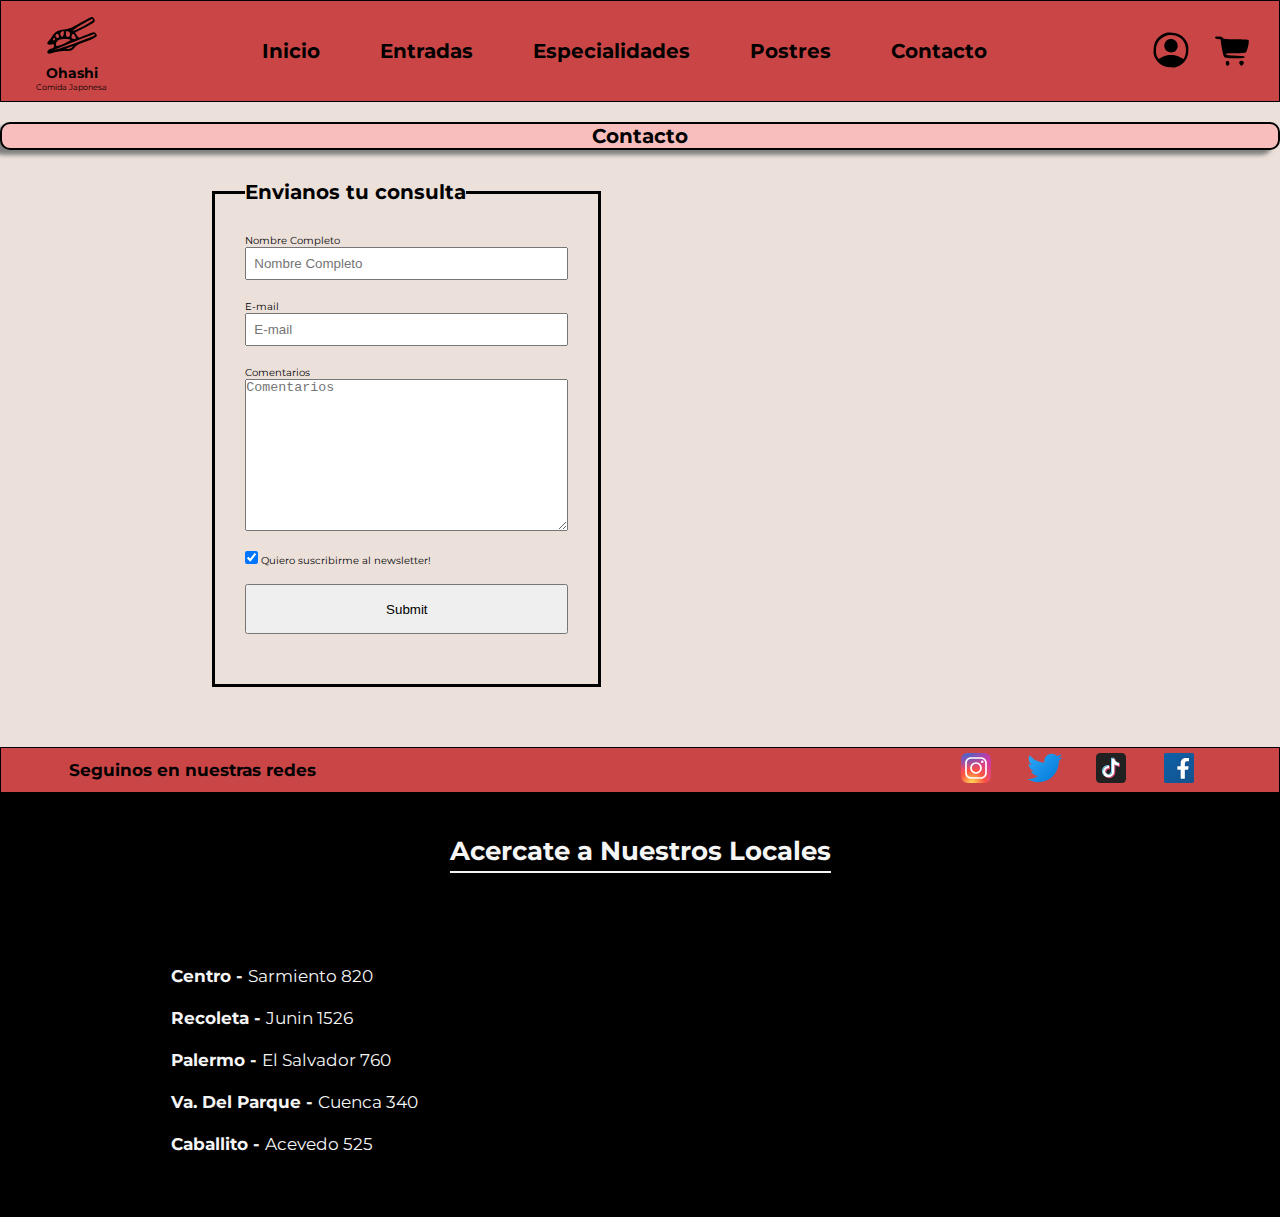
<file: sections/contacto.html>
<!DOCTYPE html>
<html lang="en">
<head>
    <meta charset="UTF-8">
    <meta http-equiv="X-UA-Compatible" content="IE=edge">
    <meta name="viewport" content="width=device-width, initial-scale=1.0">
    <link rel="shortcut icon" href="../imgs/icons8-sushi-de-salmón-50.svg">
    <link rel="stylesheet" href="../css/style.css">

    <title>Contacto | Ohashi</title>
</head>
<body>

    <div class="wrapperIndex">    

    <header>


        <div class="headerDesktop">

            <div class="iconoSushi">
                <a href="../index.html">
                    <img src="../imgs/icons8-sushi-de-salmón-50.svg" width="50px" height="50px" alt="icono de sushi">
                </a>

                <div class="iconoSushiTextoDesktop">
                    <b>Ohashi</b>
                    <p>Comida Japonesa</p>
                </div>
            </div>

            <nav>
                <ul>
                    <li>
                        <a href="../index.html">Inicio</a>
                    </li>
                    <li>
                        <a href="entradas.html">Entradas</a>
                    </li>
                    <li>
                        <a href="especialidades.html">Especialidades</a>
                    </li>
                    <li>
                        <a href="postres.html">Postres</a>
                    </li>
                    <li>
                        <a href="contacto.html">Contacto</a>
                    </li>
                </ul>
            </nav>

            <div>
                <div class="iconoUsuarioCarrito">
                    <a href="">
                        <img src="../imgs/icons8-user-48.svg" width="40px" alt="icono de usuario">
                    </a>

                    <a href="">
                        <img src="../imgs/icons8-carrito-de-compras-48-_1_.svg" width="40px" alt="icono de carrito">
                    </a>
                </div>
            </div>

        </div>


    <div class="headerMobile">
    
        <div class="iconoSushi">
            <div class="iconoSushiLink">
                <a href="../index.html">
                <img src="../imgs/icons8-sushi-de-salmón-50.svg" width="50px" height="50px" alt="icono de sushi">
                </a>
            </div>
    
            <div class="iconoSushiTextoMobile">
                <b>Ohashi</b>
                <p>Comida Japonesa</p>
            </div>
        </div>


        <nav>
            <div class="navMobileDropDown">
                <img src="../imgs/hamburger.svg" alt="">
            </div>
        </nav>
    
    </div>

    </header>


    
    <main class="sections">

        <h1>Contacto</h1>

        <section class="sectionContacto">

            <form>
                <fieldset>
                    <legend>Envianos tu consulta</legend>
                    <label for="nombre">Nombre Completo</label>
                    <input type="text" id="nombre" placeholder="Nombre Completo">

                    <label for="email">E-mail</label>
                    <input type="email" id="email" placeholder="E-mail">
                    
                    <label for="comentarios">Comentarios</label>
                    <textarea id="comentarios" cols="30" rows="10" placeholder="Comentarios"></textarea>

                    <label for="suscribe"><input type="checkbox" value="suscribe" id="suscribe" checked> Quiero suscribirme al newsletter!</label>

                    <input type="submit">
                    
                </fieldset>
            </form>

            <div>
                <div class="mapouter"><div class="gmap_canvas"><iframe width="415" height="500" id="gmap_canvas" src="https://maps.google.com/maps?q=buenos%20aires%20&t=&z=13&ie=UTF8&iwloc=&output=embed" frameborder="0" scrolling="no" marginheight="0" marginwidth="0"></iframe><a href="https://123movies-to.org"></a><br><style>.mapouter{position:relative;text-align:right;height:500px;width:415px;}</style><style>.gmap_canvas {overflow:hidden;background:none!important;height:500px;width:415px;}</style></div></div>
            </div>

        </section>

    </main>


    <footer class="footer">
        
        <section class="topFooter">

            <div class="topFooterDivOne">
                <b>Seguinos en nuestras redes</b>
            </div>

            <div class="topFooterDivTwo">
                <a href="https://www.instagram.com/" target="_blank"><img class="logosFooter" src="../imgs/icons8-instagram.svg" alt="instagram logo"></a>
                <a href="https://twitter.com/" target="_blank"><img class="logosFooter" src="../imgs/icons8-twitter.svg" alt="twitter logo"></a>
                <a href="https://www.tiktok.com/" target="_blank"><img class="logosFooter" src="../imgs/icons8-tik-tok.svg"  alt="tiktok logo"></a>
                <a href="https://www.facebook.com/" target="_blank"><img class="logosFooter" src="../imgs/icons8-facebook.svg" alt="facebook logo"></a>
            </div>

        </section>

        <section>

            <div class="bottomFooterHeader">
                <h2>Acercate a Nuestros Locales</h2>
            </div>
            
            <section class="bottomFooterList">

                <div class="bottomFooterFirstDiv">
                    <ul>
                        <li><p><b>Centro - </b>Sarmiento 820</p></li>
                        <li><p><b>Recoleta - </b>Junin 1526</p></li>
                        <li><p><b>Palermo - </b>El Salvador 760</p></li>
                        <li><p><b>Va. Del Parque - </b>Cuenca 340</p></li>
                        <li><p><b>Caballito - </b>Acevedo 525</p></li>
                    </ul>
                </div>

                <div class="bottomFooterSecondDiv">
                    <div class="mapouter"><div class="gmap_canvas"><iframe width="350" height="200" id="gmap_canvas" src="https://maps.google.com/maps?q=buenos%20aires%20&t=&z=13&ie=UTF8&iwloc=&output=embed" frameborder="0" scrolling="no" marginheight="0" marginwidth="0"></iframe><a href="https://123movies-to.org"></a><br><style>.mapouter{position:relative;text-align:right;height:250px;width:350px;}</style><style>.gmap_canvas {overflow:hidden;background:none!important;height:250px;width:350px;}</style></div></div>
                </div>

            </section>

        </section>

    </footer>

</div>


</body>

</html>
</file>
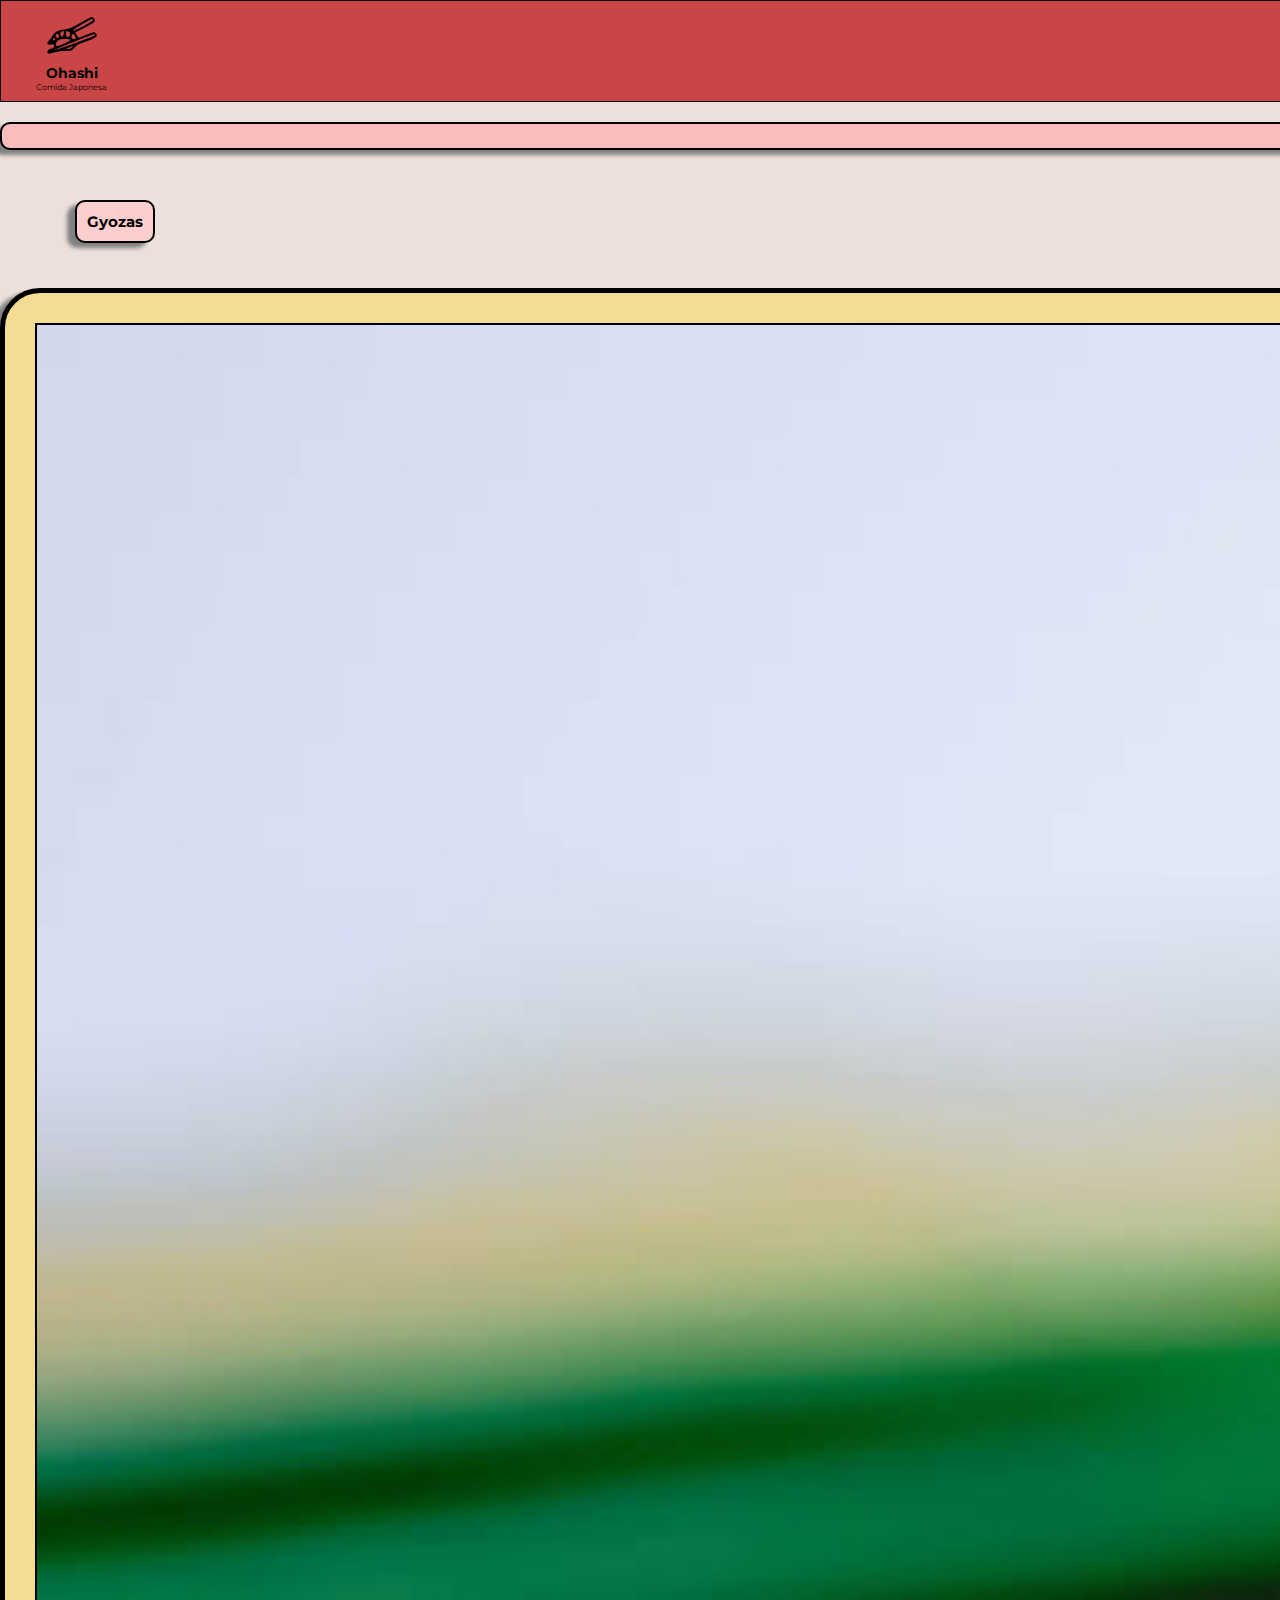
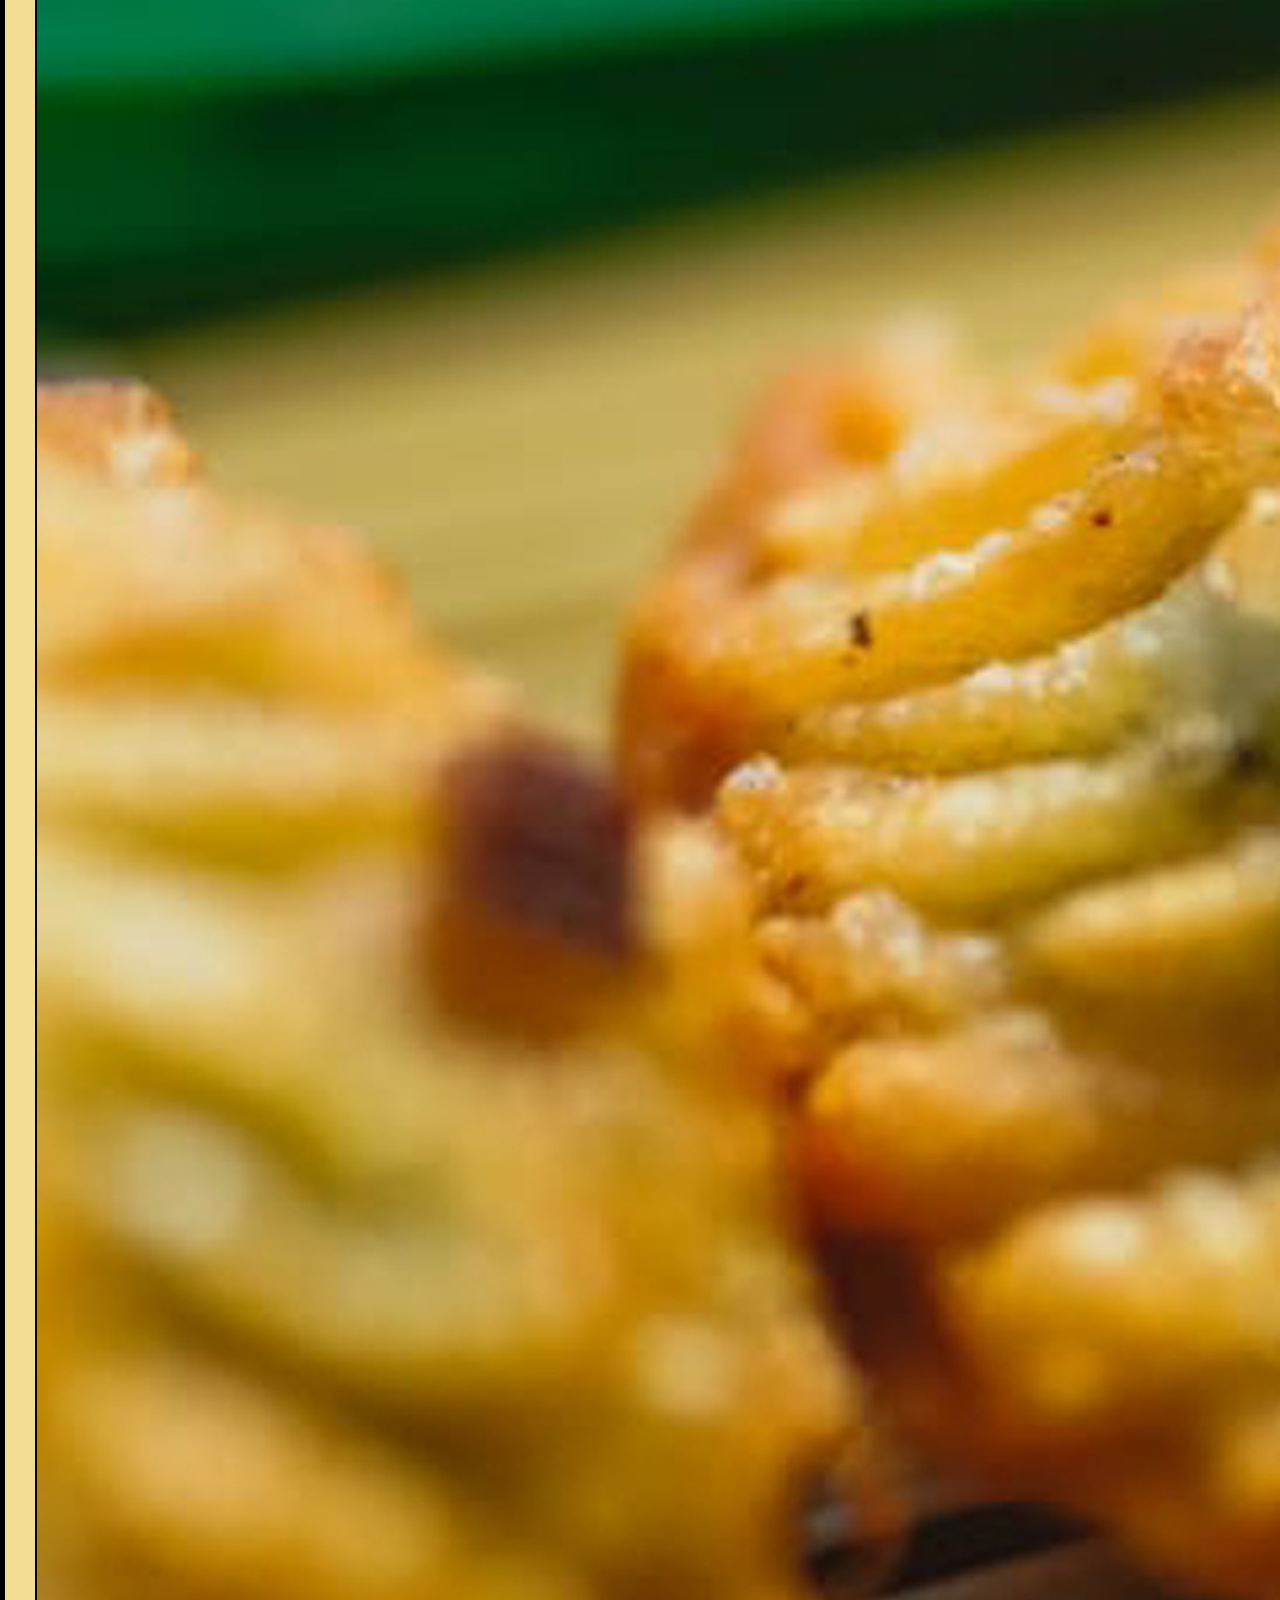
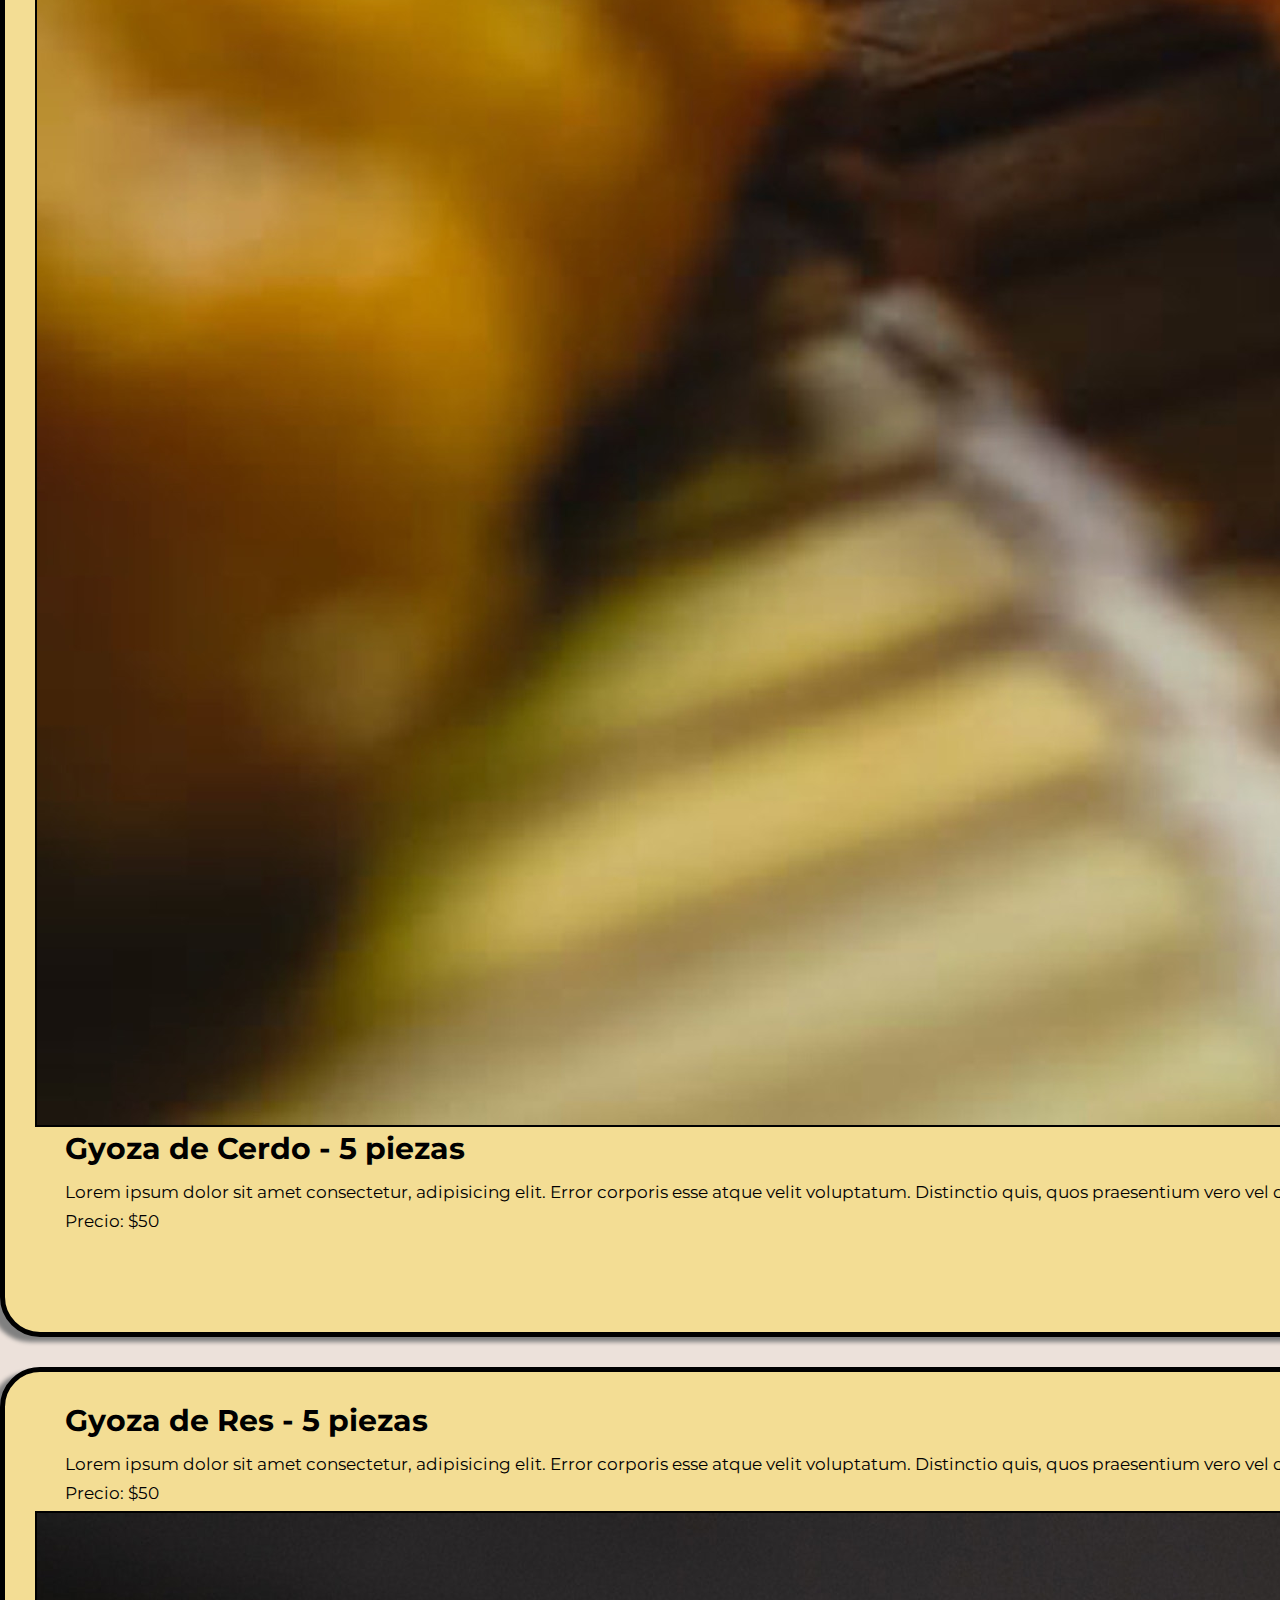
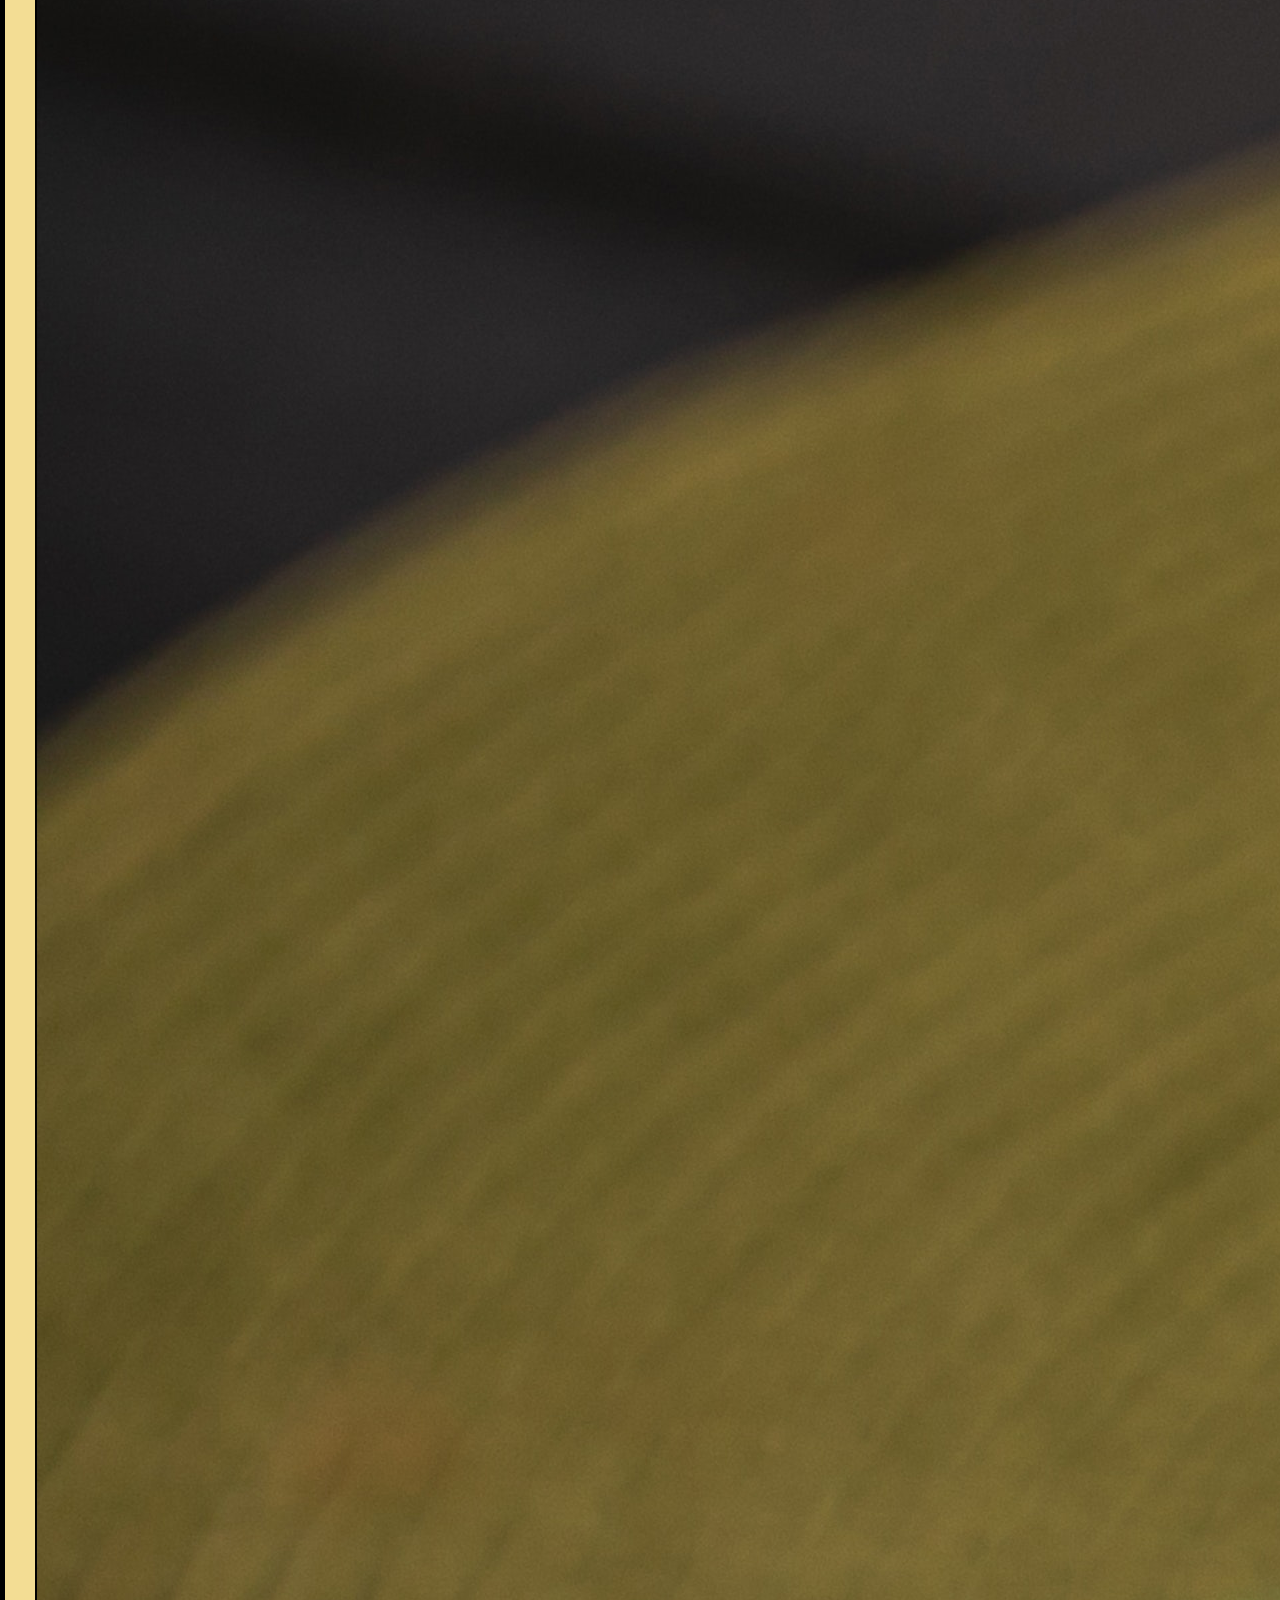
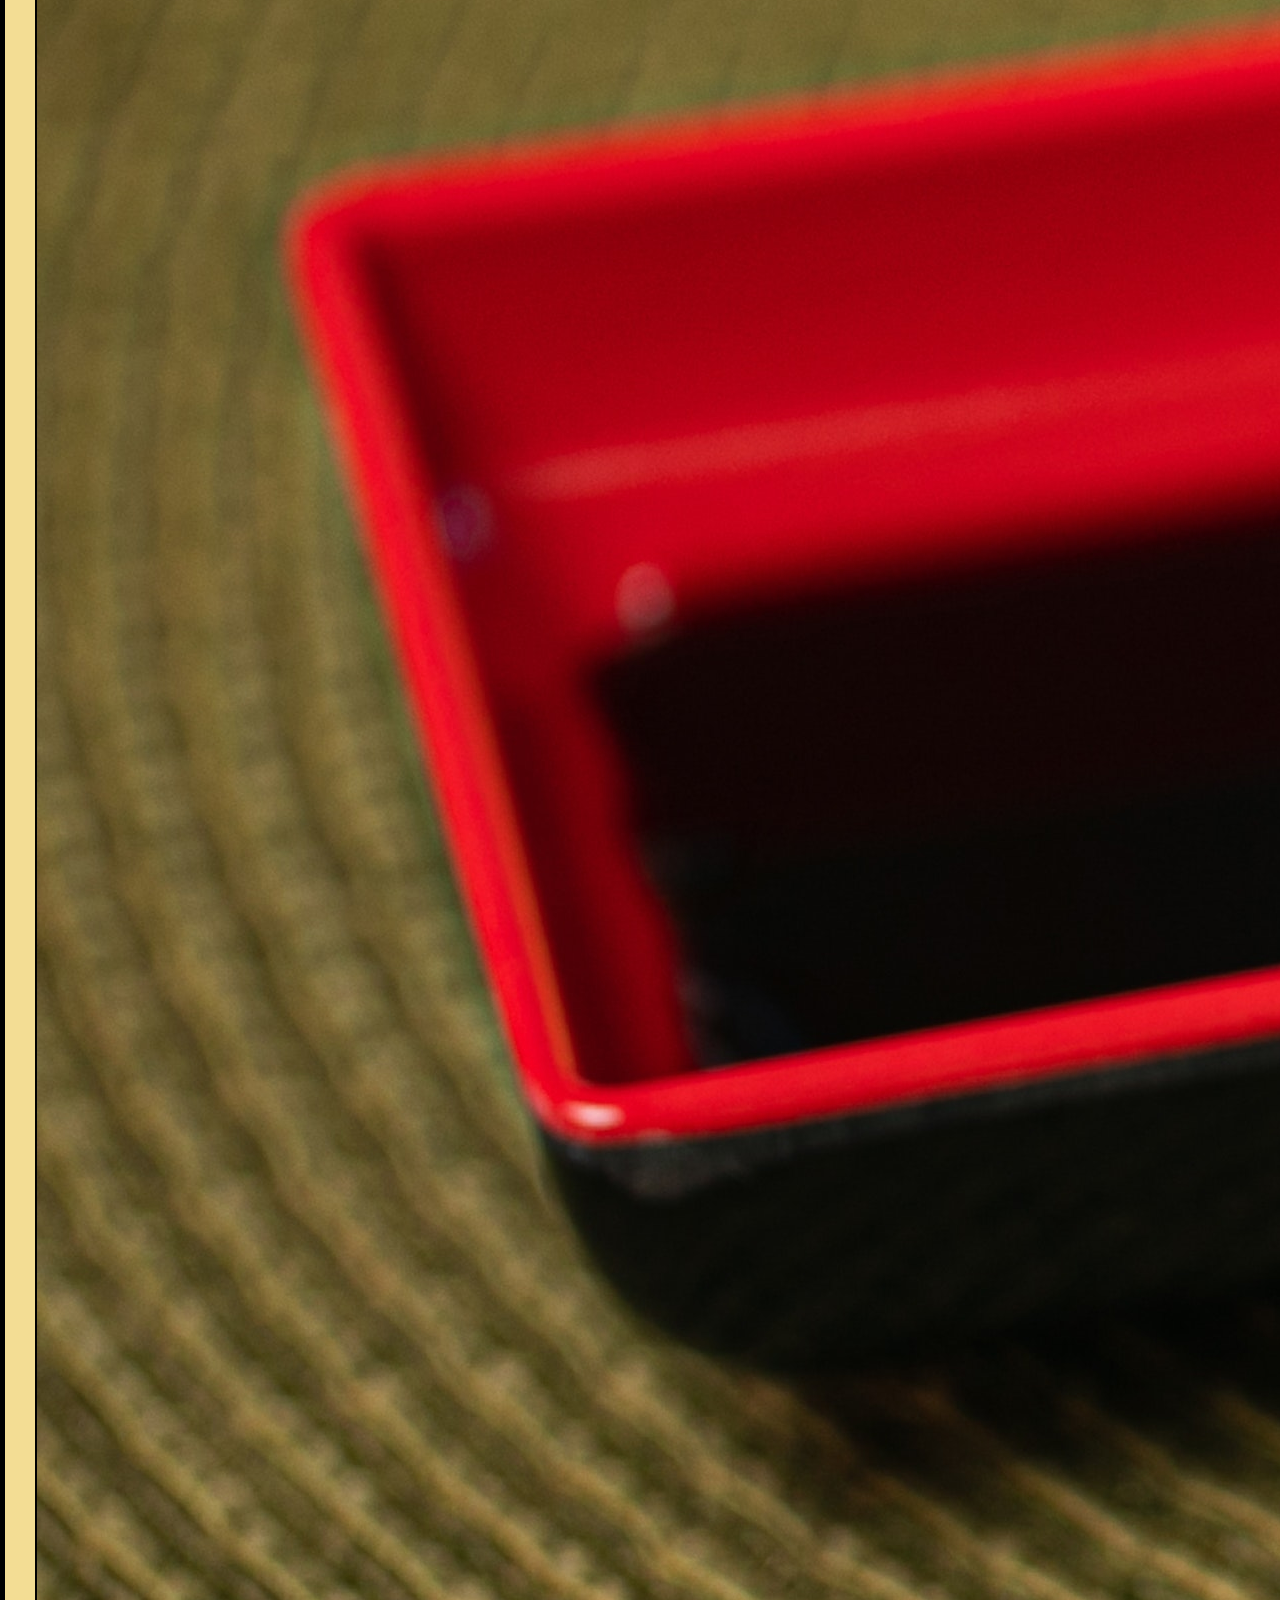
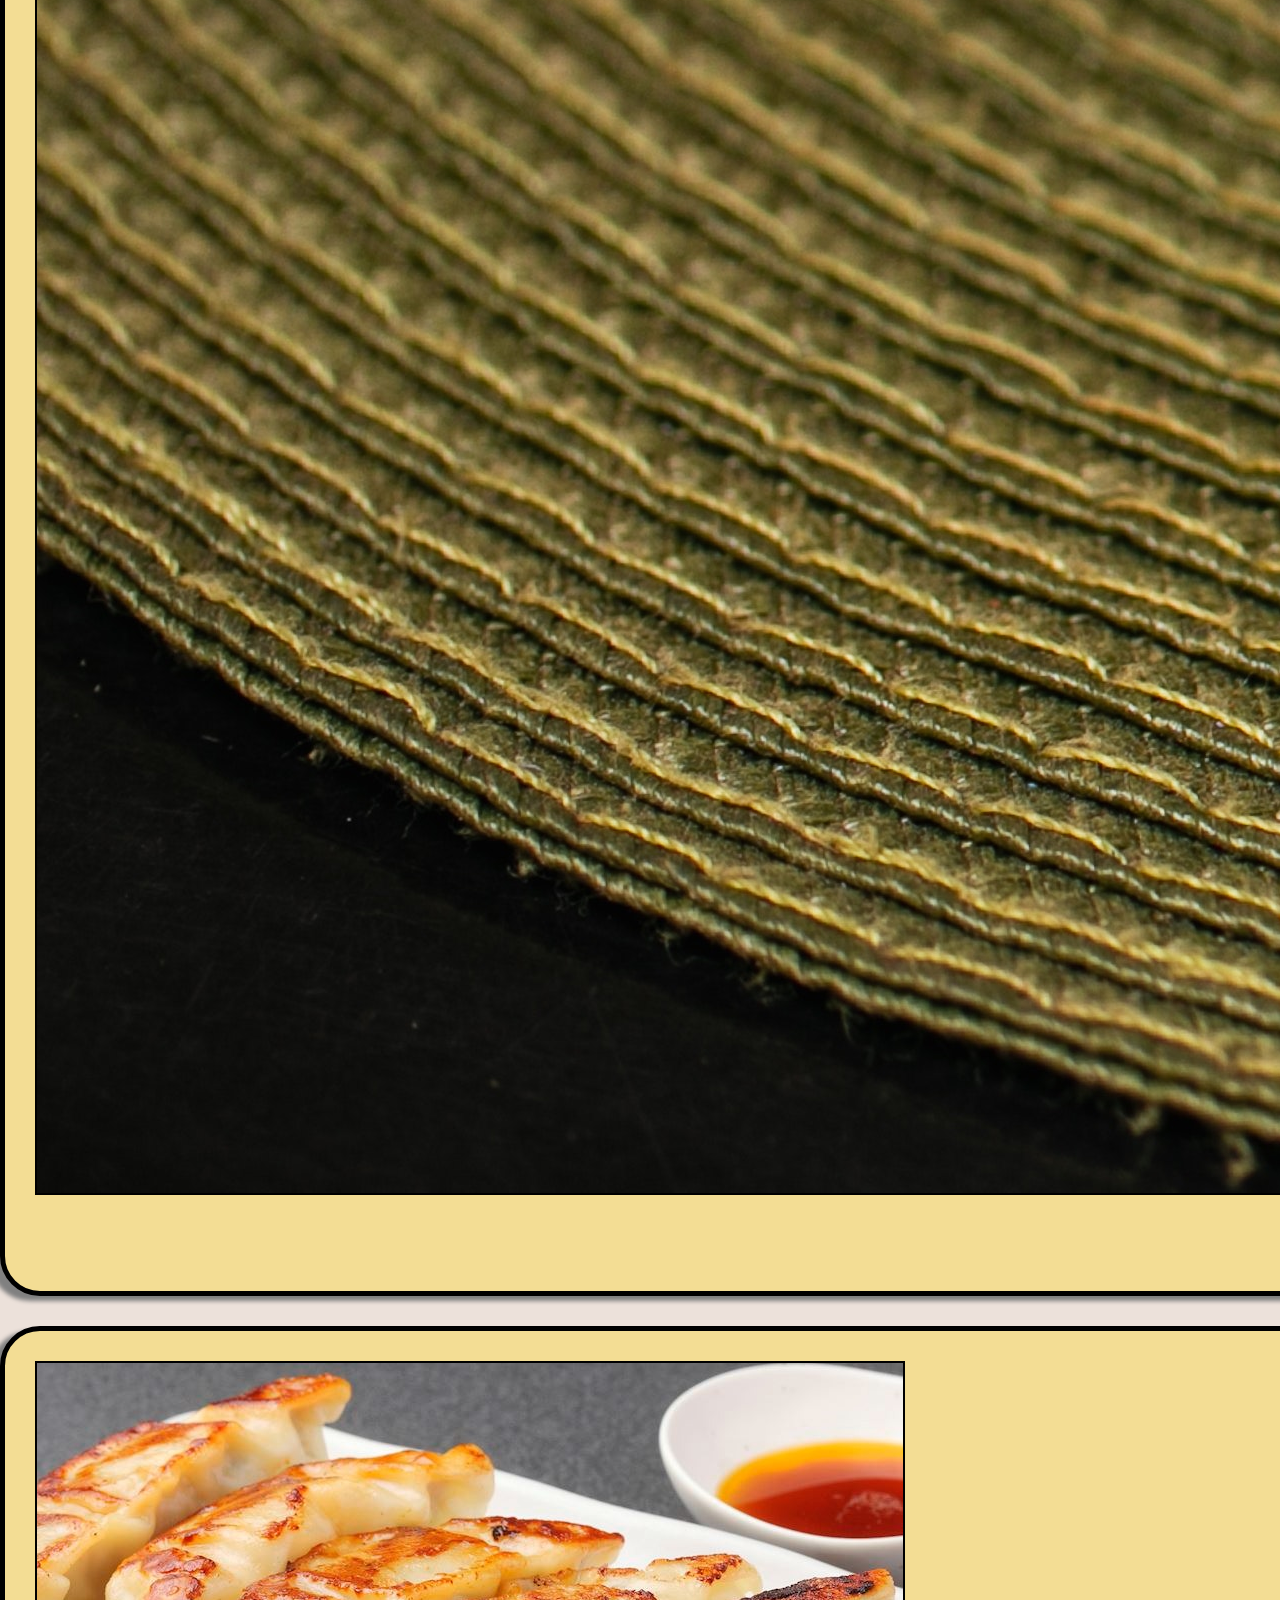
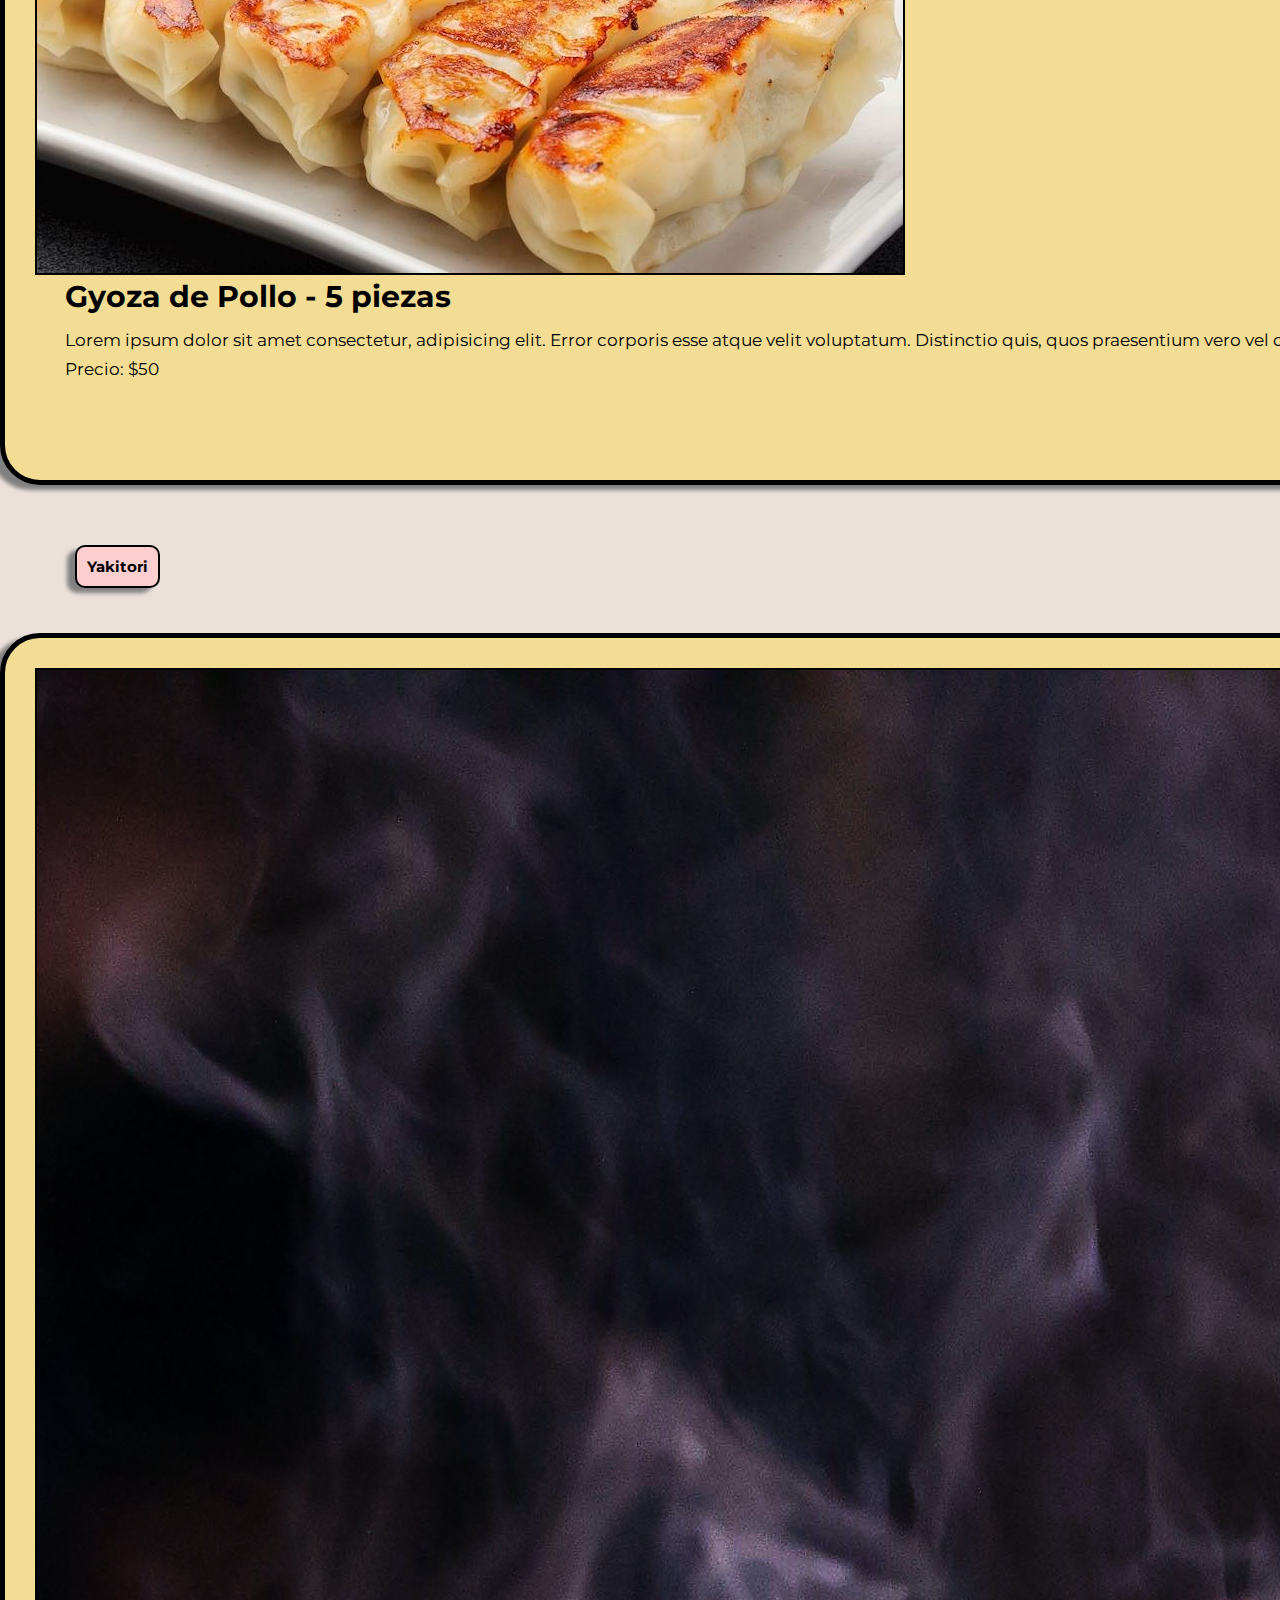
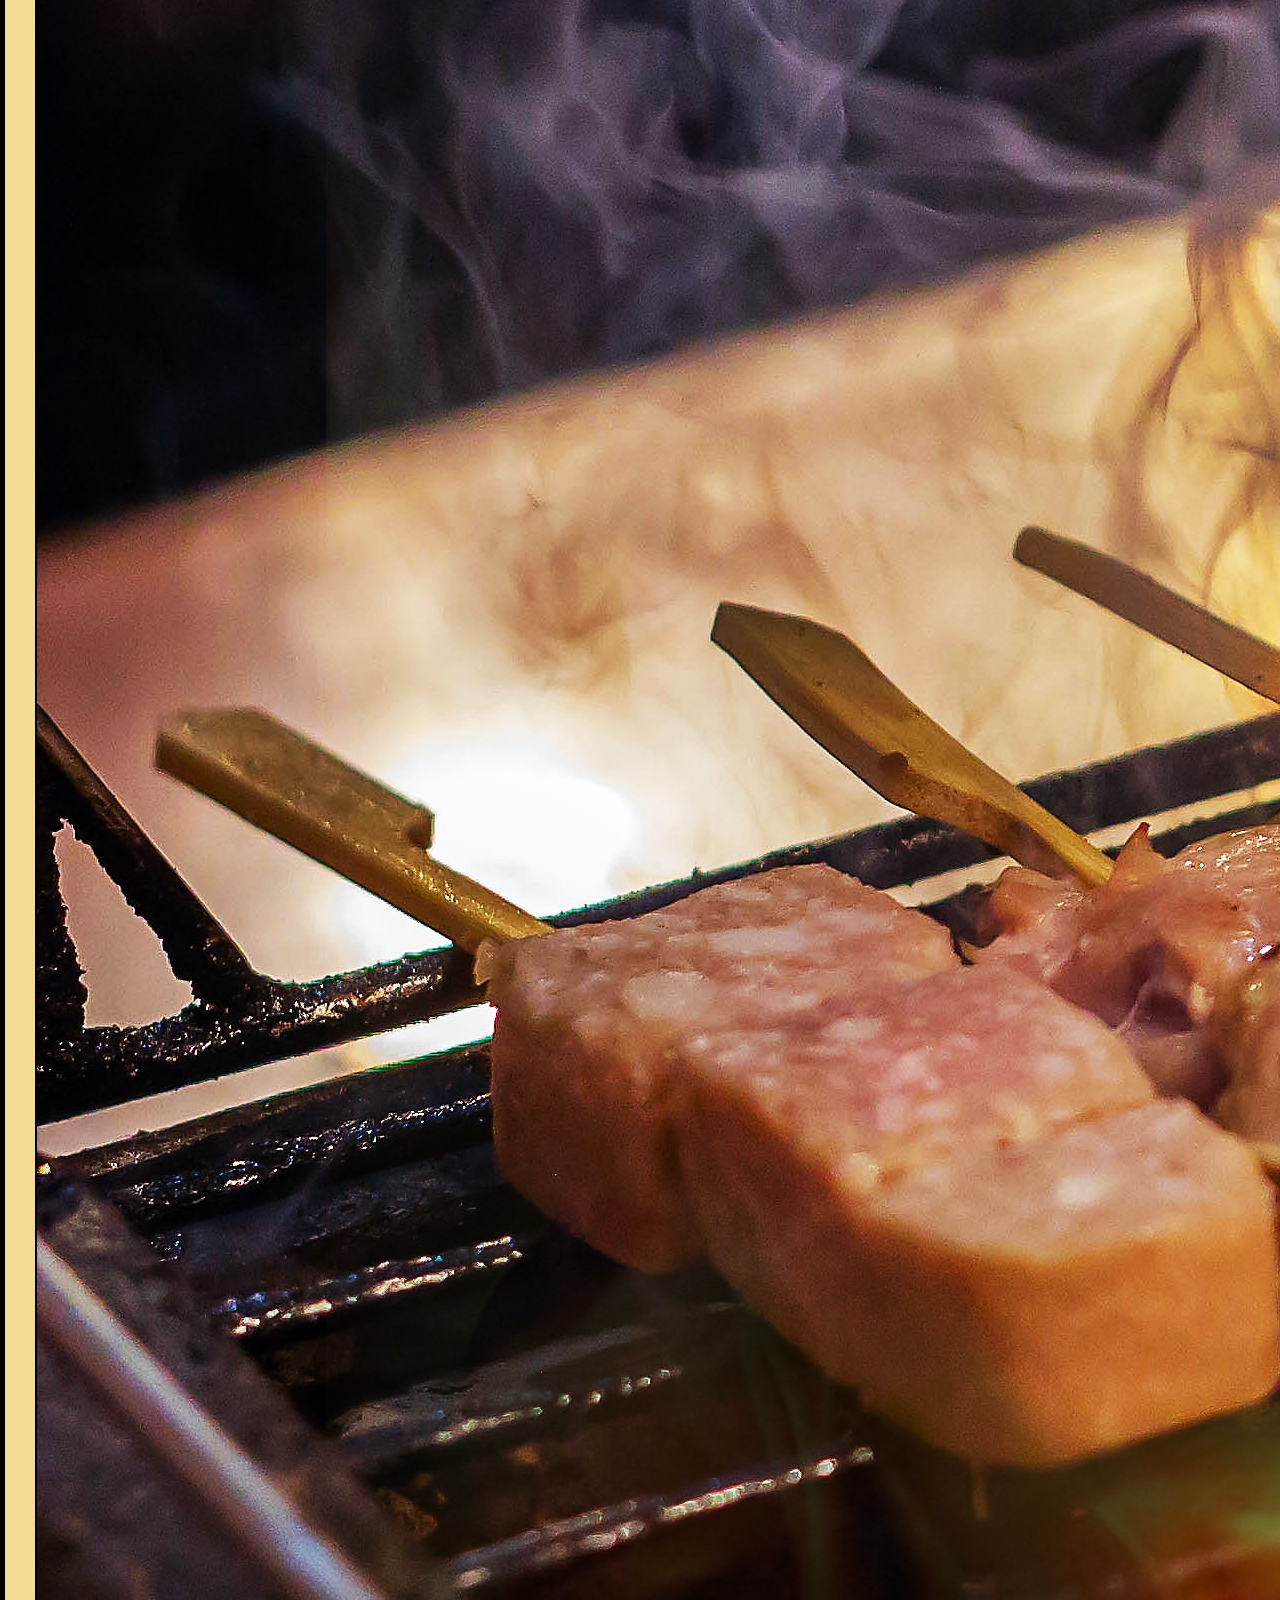
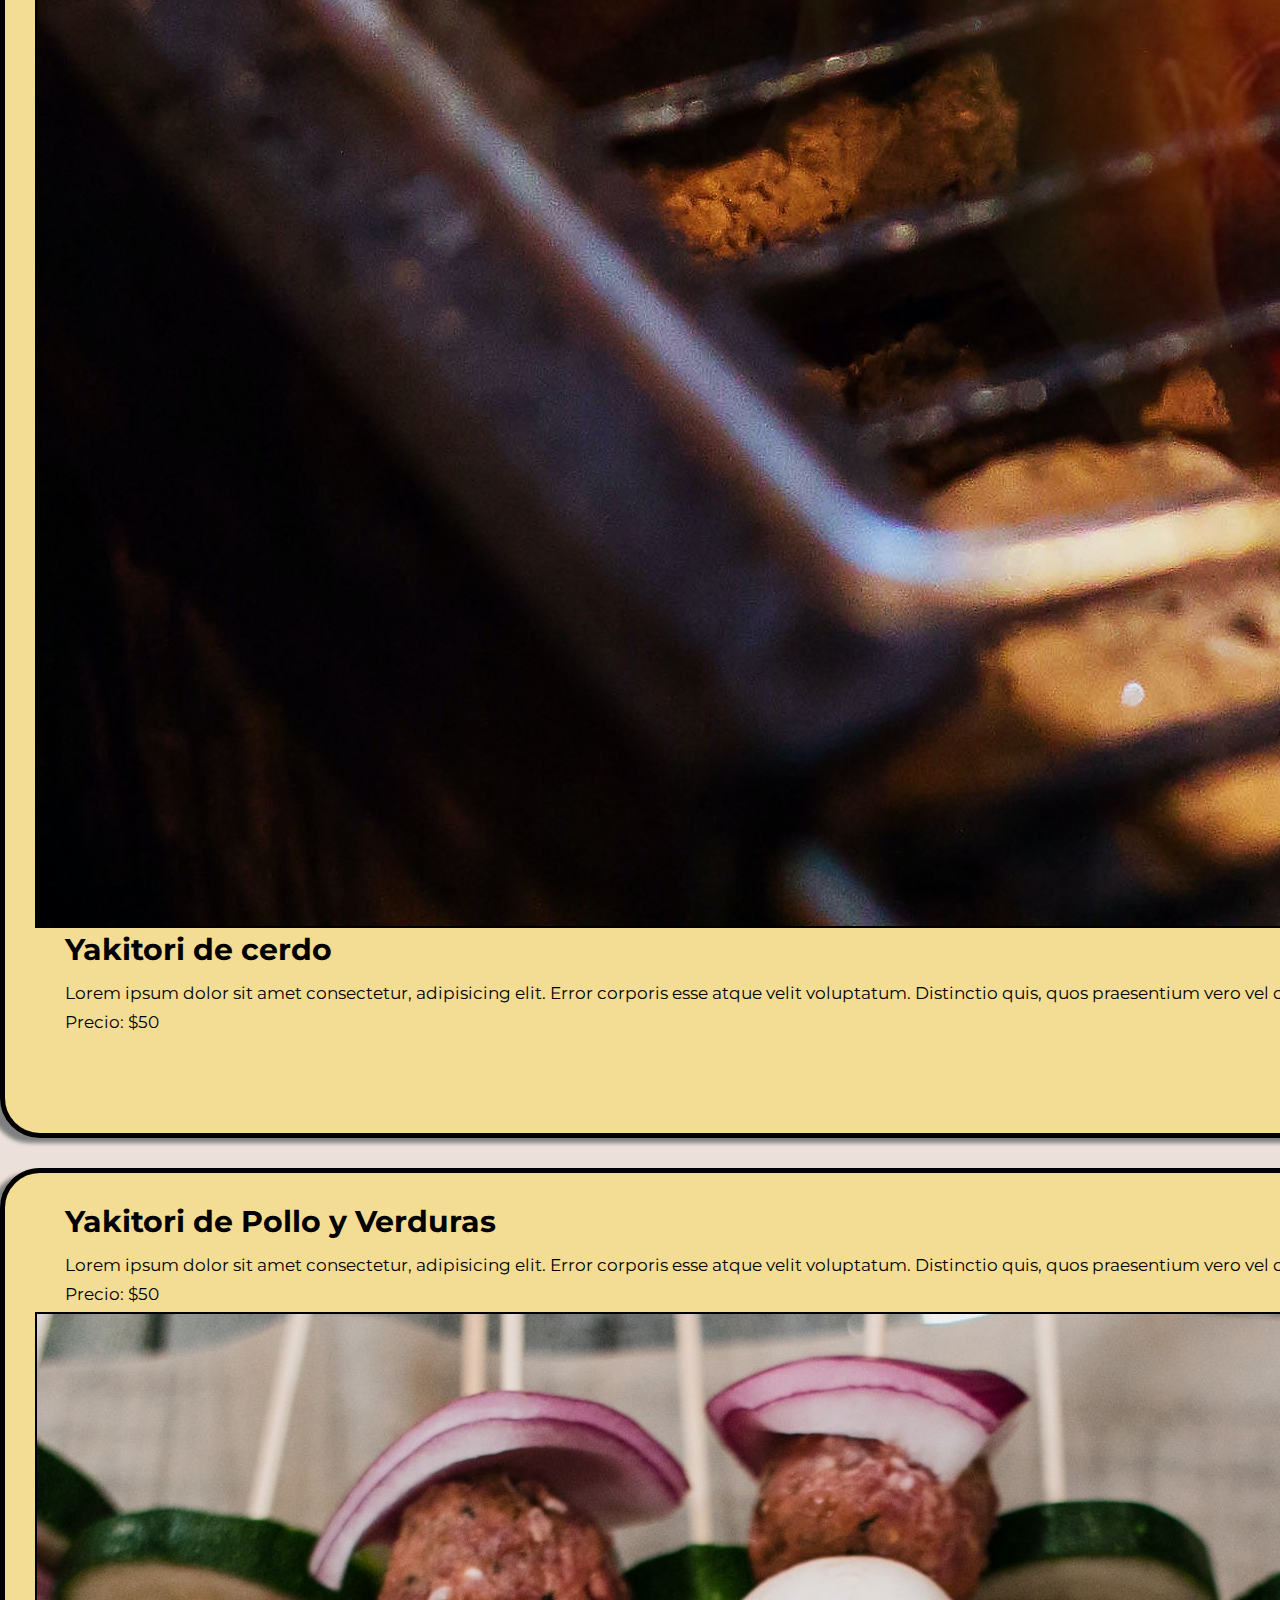
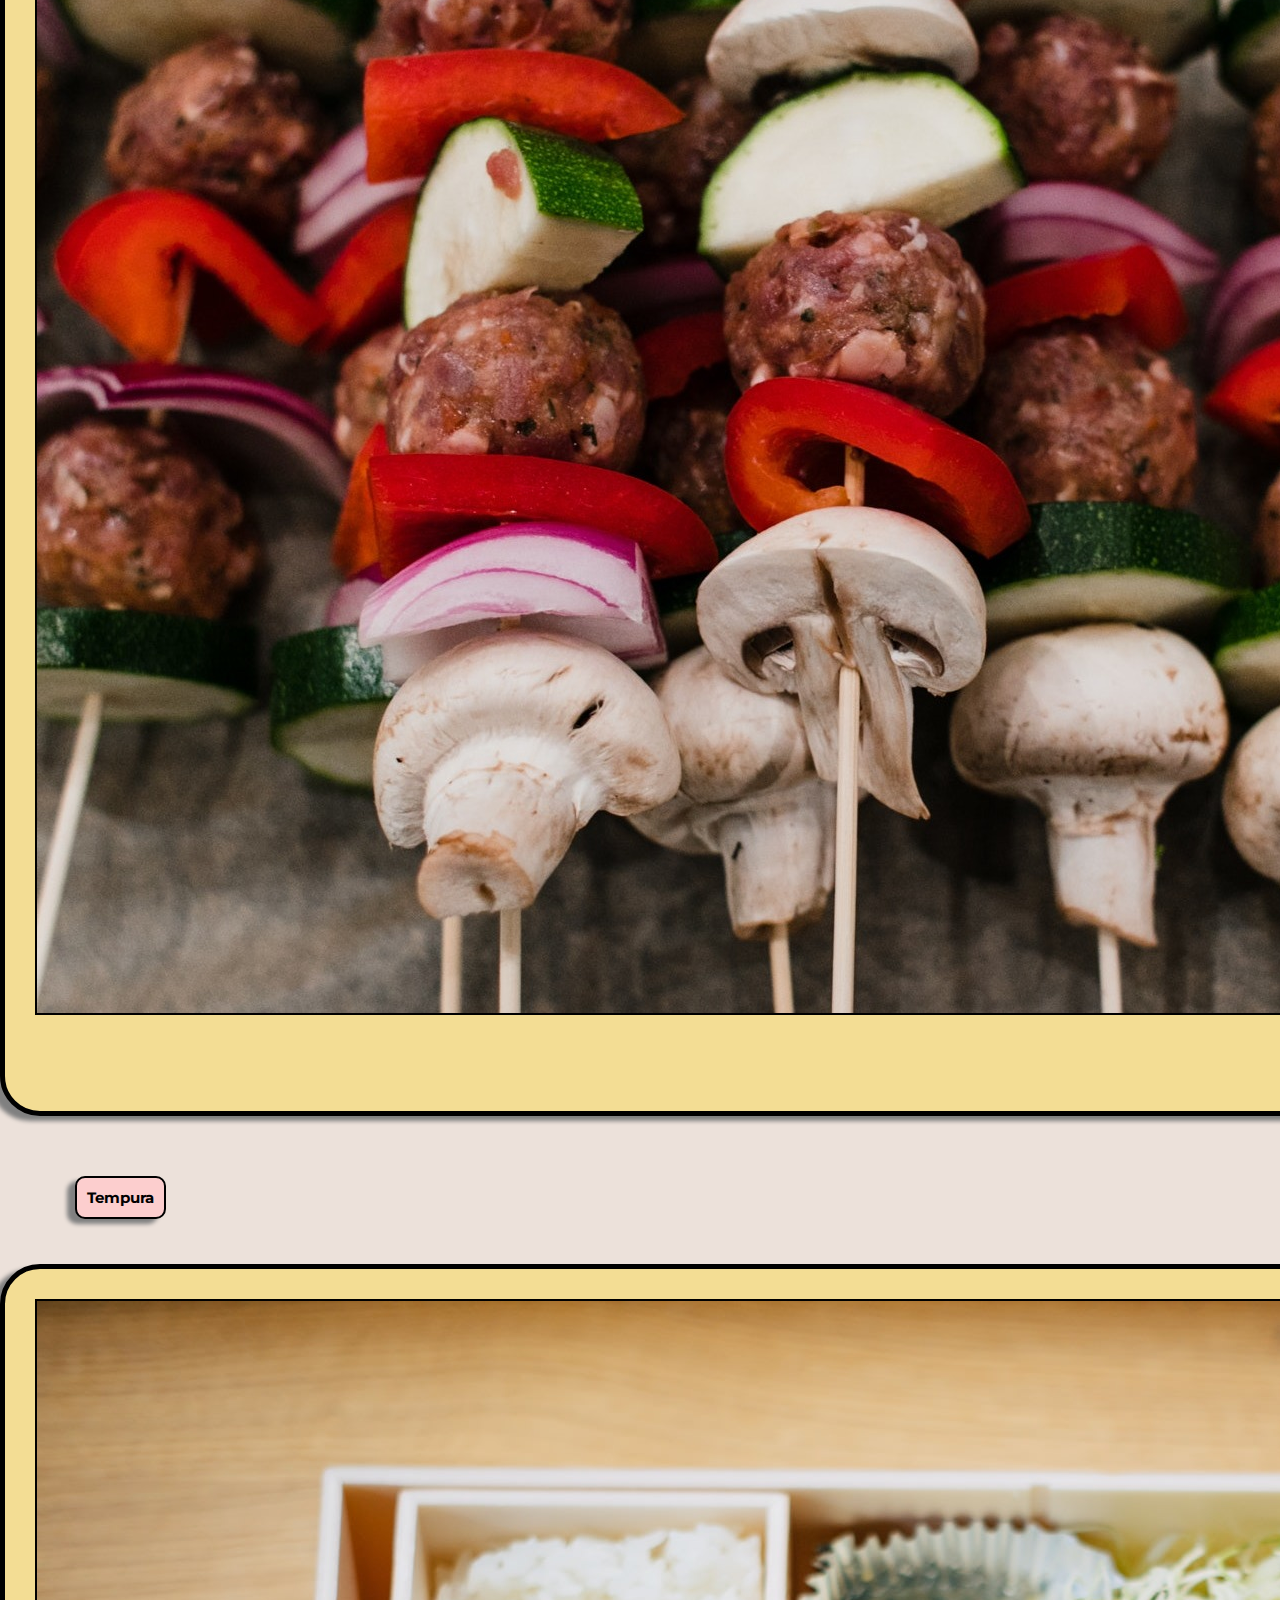
<file: sections/entradas.html>
<!DOCTYPE html>
<html lang="en">

<head>
    <meta charset="UTF-8">
    <meta http-equiv="X-UA-Compatible" content="IE=edge">
    <meta name="viewport" content="width=device-width, initial-scale=1.0">
    <link rel="shortcut icon" href="../imgs/icons8-sushi-de-salmón-50.svg">
    <link href="https://cdn.jsdelivr.net/npm/bootstrap@5.0.2/dist/css/bootstrap.min.css" rel="stylesheet" integrity="sha384-EVSTQN3/azprG1Anm3QDgpJLIm9Nao0Yz1ztcQTwFspd3yD65VohhpuuCOmLASjC" crossorigin="anonymous">
    <link rel="stylesheet" href="../css/style.css">

    <title>Entradas | Ohashi</title>
</head>

<body>

    <div class="wrapperSections">

        <header>

            <div class="headerDesktop">

                <div class="iconoSushi">
                    <a href="../index.html">
                        <img src="../imgs/icons8-sushi-de-salmón-50.svg" width="50px" height="50px" alt="icono de sushi">
                    </a>

                    <div class="iconoSushiTextoDesktop">
                        <b>Ohashi</b>
                        <p>Comida Japonesa</p>
                    </div>
                </div>

                <nav>
                    <ul>
                        <li>
                            <a href="../index.html">Inicio</a>
                        </li>
                        <li>
                            <a href="entradas.html">Entradas</a>
                        </li>
                        <li>
                            <a href="especialidades.html">Especialidades</a>
                        </li>
                        <li>
                            <a href="postres.html">Postres</a>
                        </li>
                        <li>
                            <a href="contacto.html">Contacto</a>
                        </li>
                    </ul>
                </nav>

                <div>
                    <div class="iconoUsuarioCarrito">
                        <a href="">
                            <img src="../imgs/icons8-user-48.svg" width="40px" alt="icono de usuario">
                        </a>

                        <a href="">
                            <img src="../imgs/icons8-carrito-de-compras-48-_1_.svg" width="40px" alt="icono de carrito">
                        </a>
                    </div>
                </div>

            </div>


        <div class="headerMobile">
        
            <div class="iconoSushi">     
                <div class="iconoSushiLink">
                    <a href="../index.html">
                        <img src="../imgs/icons8-sushi-de-salmón-50.svg" width="50px" height="50px" alt="icono de sushi">
                    </a>
                </div>
        
                <div class="iconoSushiTextoMobile">
                    <b>Ohashi</b>
                    <p>Comida Japonesa</p>
                </div>     
            </div>

            <nav>
                <div class="navMobileDropDown">
                    <img src="../imgs/hamburger.svg" alt="">
                </div>    
            </nav>
        
        </div>

        </header>


        <main class="sections">

            <div class="container">
                
                <div class="row">
                    <div class="col-lg-12 col-md-12 col-sm-12">
                        <h1>Entradas</h1>
                    </div>
                </div>

                <div class="row">
                    <div class="col-lg-12 col-md-12 col-sm-12">
                        <h2>Gyozas</h2>
                    </div>
                </div>   

            </div>

            <section class="container menuItemGridBootstrap">
                
                <div class="row">
                    <div class="col-lg-6 col-md-12 col-sm-12 menuItemImg">
                        <img src="../imgs/pexels-produsen-dimsum-masgaz-5182675.jpg" class="img-fluid" alt="">
                    </div>
                    <div class="col-lg-6 col-md-12 col-sm-12 menuItemText">                       
                        <h3>Gyoza de Cerdo - 5 piezas</h3>
                        <p>Lorem ipsum dolor sit amet consectetur, adipisicing elit. Error corporis esse atque velit voluptatum. Distinctio quis, quos praesentium vero vel obcaecati sed, iusto sequi nostrum illo alias tempore officia maiores. Lorem ipsum dolor sit amet consectetur, adipisicing elit. Error corporis esse atque velit voluptatum. Distinctio quis, quos praesentium vero vel obcaecati sed, iusto sequi nostrum illo alias tempore officia maiores. Lorem ipsum dolor sit amet consectetur, adipisicing elit. Error corporis esse atque velit voluptatum.</p>
                        <p>Precio: $50</p>                    
                    </div>
                </div>

                <div class="row">
                    <div class="col-lg-12 col-md-12 col-sm-12 plusIcon">
                    <img src="../imgs/icons8-más.svg" width="30px" height="30px" class="imgPlusIcon" alt="ícono de agregar al carrito">
                    </div>
                </div>

            </section>

            <section class="container menuItemGridBootstrap">

                <div class="row">
                    <div class="col-lg-6 col-md-12 col-sm-12 menuItemTextReverse">
                        <h3>Gyoza de Res - 5 piezas</h3>
                        <p>Lorem ipsum dolor sit amet consectetur, adipisicing elit. Error corporis esse atque velit voluptatum. Distinctio quis, quos praesentium vero vel obcaecati sed, iusto sequi nostrum illo alias tempore officia maiores. Lorem ipsum dolor sit amet consectetur, adipisicing elit. Error corporis esse atque velit voluptatum. Distinctio quis, quos praesentium vero vel obcaecati sed, iusto sequi nostrum illo alias tempore officia maiores. Lorem ipsum dolor sit amet consectetur, adipisicing elit. Error corporis esse atque velit voluptatum.</p>
                        <p>Precio: $50</p>                 
                    </div>
                    <div class="col-lg-6 col-md-12 col-sm-12 menuItemImg">
                        <img src="../imgs/pexels-lucio-panerai-7719909.jpg" class="img-fluid" alt="">
                    </div>
                </div>

                <div class="row">
                    <div class="col-lg-12 col-md-12 col-sm-12 plusIcon">
                    <img src="../imgs/icons8-más.svg" width="30px" height="30px" class="imgPlusIcon" alt="ícono de agregar al carrito">
                    </div>
                </div>

            </section>

            <section class="container menuItemGridBootstrap">

                <div class="row">
                    <div class="col-lg-6 col-md-12 col-sm-12 menuItemImg">
                        <img src="../imgs/gyoza.jpg" class="img-fluid" alt="">
                    </div>
                    <div class="col-lg-6 col-md-12 col-sm-12 menuItemText">
                        <h3>Gyoza de Pollo - 5 piezas</h3>
                        <p>Lorem ipsum dolor sit amet consectetur, adipisicing elit. Error corporis esse atque velit voluptatum. Distinctio quis, quos praesentium vero vel obcaecati sed, iusto sequi nostrum illo alias tempore officia maiores. Lorem ipsum dolor sit amet consectetur, adipisicing elit. Error corporis esse atque velit voluptatum. Distinctio quis, quos praesentium vero vel obcaecati sed, iusto sequi nostrum illo alias tempore officia maiores. Lorem ipsum dolor sit amet consectetur, adipisicing elit. Error corporis esse atque velit voluptatum.</p>
                        <p>Precio: $50</p>                    
                    </div>
                </div>

                <div class="row">
                    <div class="col-lg-12 col-md-12 col-sm-12 plusIcon">
                    <img src="../imgs/icons8-más.svg" width="30px" height="30px" class="imgPlusIcon" alt="ícono de agregar al carrito">
                    </div>
                </div>

            </section>

            <div class="container">
                <div class="row">
                    <div class="col-lg-12 col-md-12 col-sm-12">
                        <h2>Yakitori</h2>
                    </div>
                </div>
            </div>

            <section class="container menuItemGridBootstrap">

                <div class="row">
                    <div class="col-lg-6 col-md-12 col-sm-12 menuItemImg">
                        <img src="../imgs/pexels-eminel-cruz-bustamante-9867831.jpg" class="img-fluid" alt="">
                    </div>
                    <div class="col-lg-6 col-md-12 col-sm-12 menuItemText">
                        <h3>Yakitori de cerdo</h3>
                        <p>Lorem ipsum dolor sit amet consectetur, adipisicing elit. Error corporis esse atque velit voluptatum. Distinctio quis, quos praesentium vero vel obcaecati sed, iusto sequi nostrum illo alias tempore officia maiores. Lorem ipsum dolor sit amet consectetur, adipisicing elit. Error corporis esse atque velit voluptatum. Distinctio quis, quos praesentium vero vel obcaecati sed, iusto sequi nostrum illo alias tempore officia maiores. Lorem ipsum dolor sit amet consectetur, adipisicing elit. Error corporis esse atque velit voluptatum.</p>
                        <p>Precio: $50</p>                   
                    </div>
                </div>

                <div class="row">
                    <div class="col-lg-12 col-md-12 col-sm-12 plusIcon">
                    <img src="../imgs/icons8-más.svg" width="30px" height="30px" class="imgPlusIcon" alt="ícono de agregar al carrito">
                    </div>
                </div>

            </section>

            <section class="container menuItemGridBootstrap">

                <div class="row">
                    <div class="col-lg-6 col-md-12 col-sm-12 menuItemTextReverse">
                        <h3>Yakitori de Pollo y Verduras</h3>
                        <p>Lorem ipsum dolor sit amet consectetur, adipisicing elit. Error corporis esse atque velit voluptatum. Distinctio quis, quos praesentium vero vel obcaecati sed, iusto sequi nostrum illo alias tempore officia maiores. Lorem ipsum dolor sit amet consectetur, adipisicing elit. Error corporis esse atque velit voluptatum. Distinctio quis, quos praesentium vero vel obcaecati sed, iusto sequi nostrum illo alias tempore officia maiores. Lorem ipsum dolor sit amet consectetur, adipisicing elit. Error corporis esse atque velit voluptatum.</p>
                        <p>Precio: $50</p>                
                    </div>
                    <div class="col-lg-6 col-md-12 col-sm-12 menuItemImg">
                        <img src="../imgs/pexels-rachel-claire-54903661.jpg" class="img-fluid" alt="">
                    </div>
                </div>

                <div class="row">
                    <div class="col-lg-12 col-md-12 col-sm-12 plusIcon">
                    <img src="../imgs/icons8-más.svg" width="30px" height="30px" class="imgPlusIcon" alt="ícono de agregar al carrito">
                    </div>
                </div>

            </section>

            <div class="container">
                <div class="row">
                    <div class="col-lg-12 col-md-12 col-sm-12">
                        <h2>Tempura</h2>
                    </div>
                </div>
            </div>

            <section class="container menuItemGridBootstrap">

                <div class="row">
                    <div class="col-lg-6 col-md-12 col-sm-12 menuItemImg">
                        <img src="../imgs/pexels-quang-anh-ha-nguyen-884596.jpg" class="img-fluid" alt="">
                    </div>
                    <div class="col-lg-6 col-md-12 col-sm-12 menuItemText">
                        <h3>Tempura de Pescado y Verduras</h3>
                        <p>Lorem ipsum dolor sit amet consectetur, adipisicing elit. Error corporis esse atque velit voluptatum. Distinctio quis, quos praesentium vero vel obcaecati sed, iusto sequi nostrum illo alias tempore officia maiores. Lorem ipsum dolor sit amet consectetur, adipisicing elit. Error corporis esse atque velit voluptatum. Distinctio quis, quos praesentium vero vel obcaecati sed, iusto sequi nostrum illo alias tempore officia maiores. Lorem ipsum dolor sit amet consectetur, adipisicing elit. Error corporis esse atque velit voluptatum.</p>
                        <p>Precio: $50</p>           
                    </div>
                </div>

                <div class="row">
                    <div class="col-lg-12 col-md-12 col-sm-12 plusIcon">
                    <img src="../imgs/icons8-más.svg" width="30px" height="30px" class="imgPlusIcon" alt="ícono de agregar al carrito">
                    </div>
                </div>

            </section>

            <section class="container menuItemGridBootstrap">

                <div class="row">
                    <div class="col-lg-6 col-md-12 col-sm-12 menuItemTextReverse">
                        <h3>Tempura de Pollo y Verduras</h3>
                        <p>Lorem ipsum dolor sit amet consectetur, adipisicing elit. Error corporis esse atque velit voluptatum. Distinctio quis, quos praesentium vero vel obcaecati sed, iusto sequi nostrum illo alias tempore officia maiores. Lorem ipsum dolor sit amet consectetur, adipisicing elit. Error corporis esse atque velit voluptatum. Distinctio quis, quos praesentium vero vel obcaecati sed, iusto sequi nostrum illo alias tempore officia maiores. Lorem ipsum dolor sit amet consectetur, adipisicing elit. Error corporis esse atque velit voluptatum.</p>
                        <p>Precio: $50</p>          
                    </div>
                    <div class="col-lg-6 col-md-12 col-sm-12 menuItemImg">
                        <img src="../imgs/istockphoto-622439992-612x612.jpg" class="img-fluid" alt="">
                    </div>
                </div>

                <div class="row">
                    <div class="col-lg-12 col-md-12 col-sm-12 plusIcon">
                    <img src="../imgs/icons8-más.svg" width="30px" height="30px" class="imgPlusIcon" alt="ícono de agregar al carrito">
                    </div>
                </div>

            </section>

        </main>


        <footer class="footer">
            
            <section class="topFooter">

                <div class="topFooterDivOne">
                    <b>Seguinos en nuestras redes</b>
                </div>

                <div class="topFooterDivTwo">
                    <a href="https://www.instagram.com/" target="_blank"><img class="logosFooter" src="../imgs/icons8-instagram.svg" alt="instagram logo"></a>
                    <a href="https://twitter.com/" target="_blank"><img class="logosFooter" src="../imgs/icons8-twitter.svg" alt="twitter logo"></a>
                    <a href="https://www.tiktok.com/" target="_blank"><img class="logosFooter" src="../imgs/icons8-tik-tok.svg"  alt="tiktok logo"></a>
                    <a href="https://www.facebook.com/" target="_blank"><img class="logosFooter" src="../imgs/icons8-facebook.svg" alt="facebook logo"></a>
                </div>

            </section>

            <section>

                <div class="bottomFooterHeader">
                    <h2>Acercate a Nuestros Locales</h2>
                </div>
                
                <section class="bottomFooterList">

                    <div class="bottomFooterFirstDiv">
                        <ul>
                            <li><p><b>Centro - </b>Sarmiento 820</p></li>
                            <li><p><b>Recoleta - </b>Junin 1526</p></li>
                            <li><p><b>Palermo - </b>El Salvador 760</p></li>
                            <li><p><b>Va. Del Parque - </b>Cuenca 340</p></li>
                            <li><p><b>Caballito - </b>Acevedo 525</p></li>
                        </ul>
                    </div>

                    <div class="bottomFooterSecondDiv">
                        <div class="mapouter"><div class="gmap_canvas"><iframe width="350" height="200" id="gmap_canvas" src="https://maps.google.com/maps?q=buenos%20aires%20&t=&z=13&ie=UTF8&iwloc=&output=embed" frameborder="0" scrolling="no" marginheight="0" marginwidth="0"></iframe><a href="https://123movies-to.org"></a><br><style>.mapouter{position:relative;text-align:right;height:250px;width:350px;}</style><style>.gmap_canvas {overflow:hidden;background:none!important;height:250px;width:350px;}</style></div></div>
                    </div>

                </section>

            </section>

        </footer>

</div>

<script src="https://cdn.jsdelivr.net/npm/bootstrap@5.0.2/dist/js/bootstrap.bundle.min.js" integrity="sha384-MrcW6ZMFYlzcLA8Nl+NtUVF0sA7MsXsP1UyJoMp4YLEuNSfAP+JcXn/tWtIaxVXM" crossorigin="anonymous"></script>

</body>

</html>
</file>
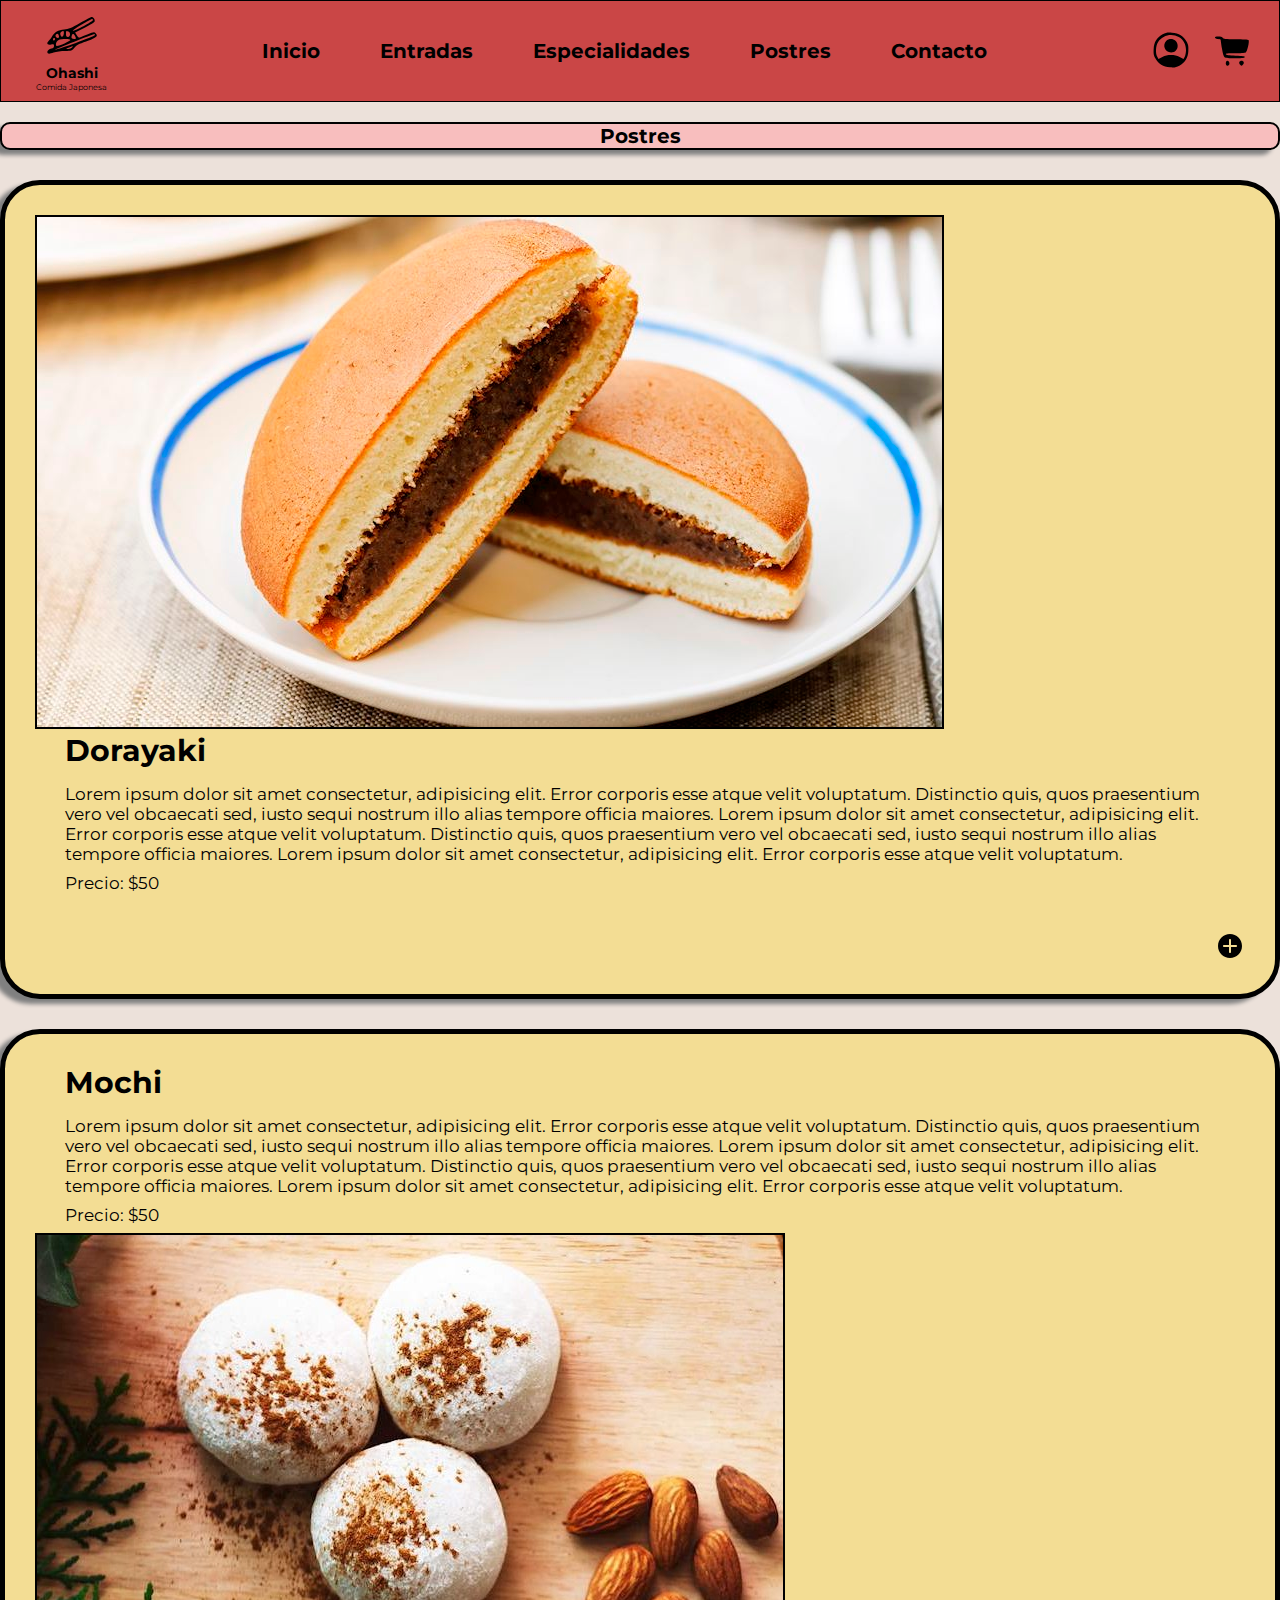
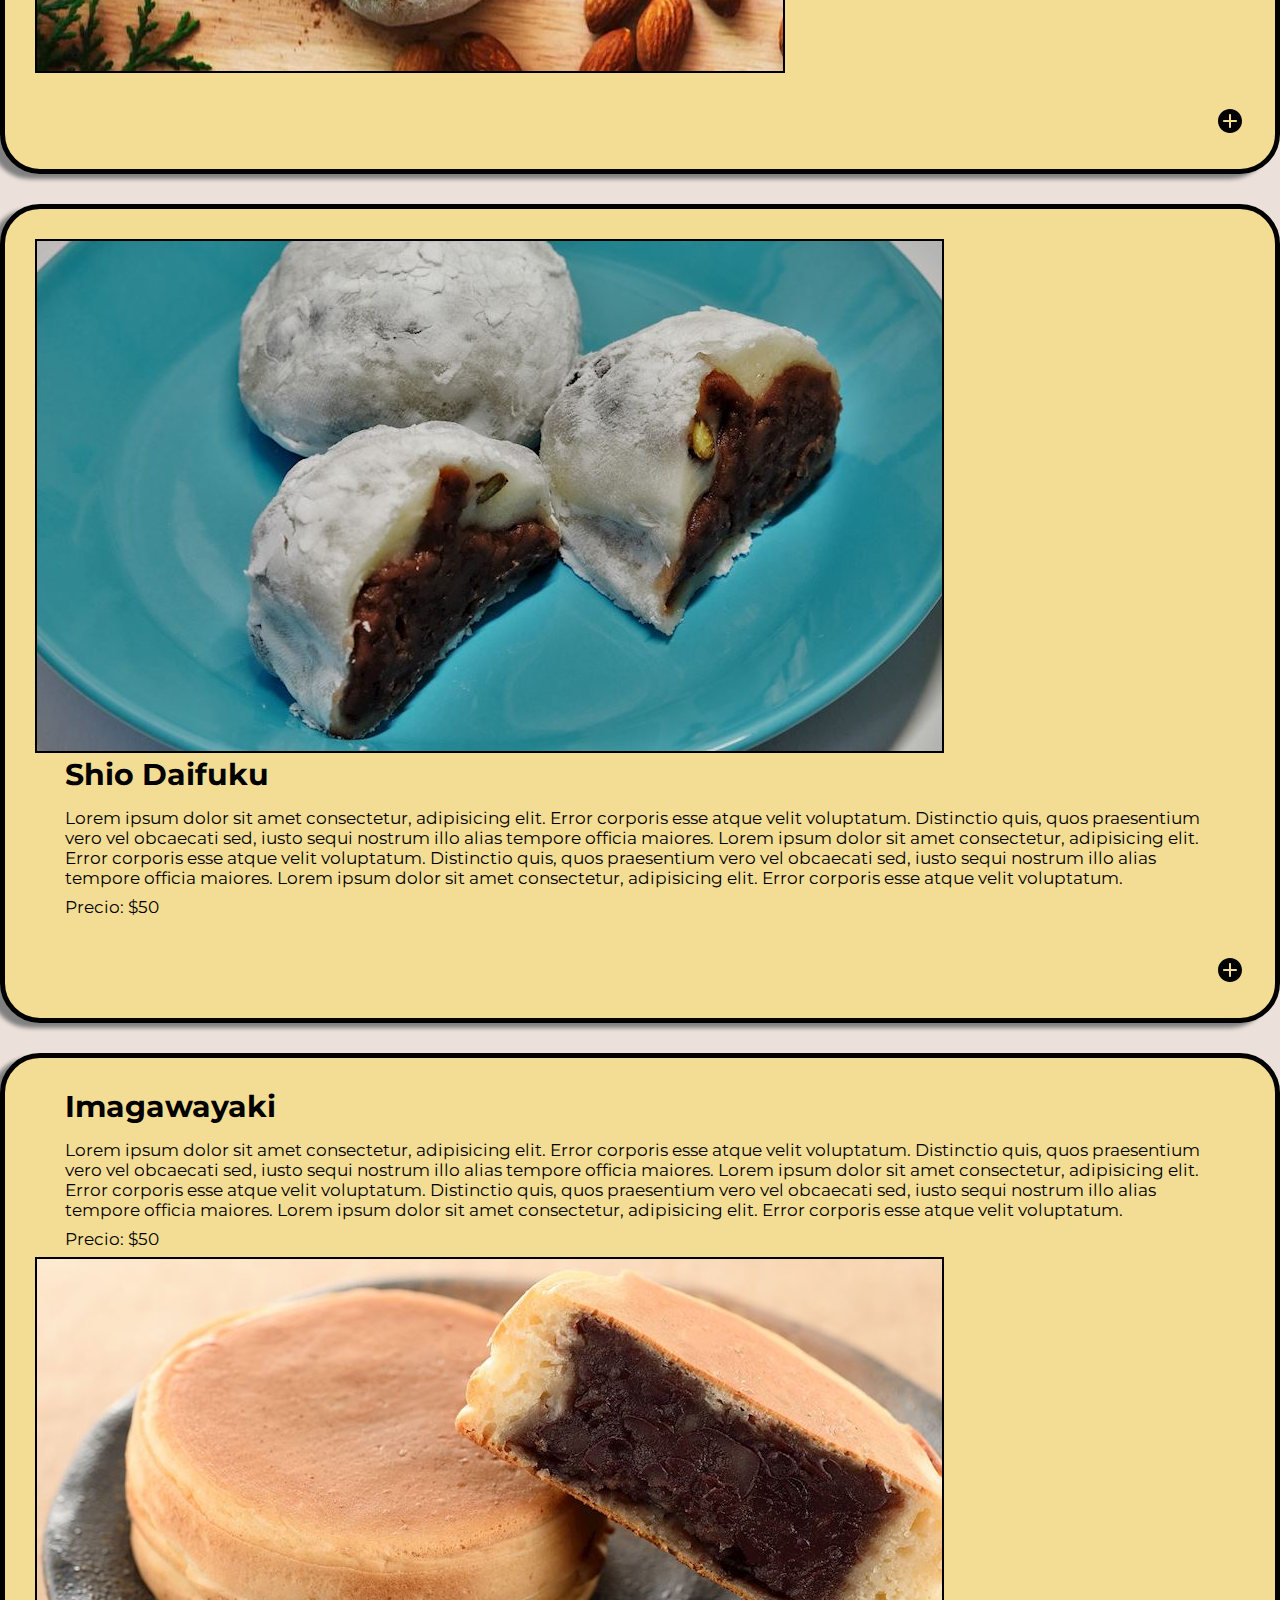
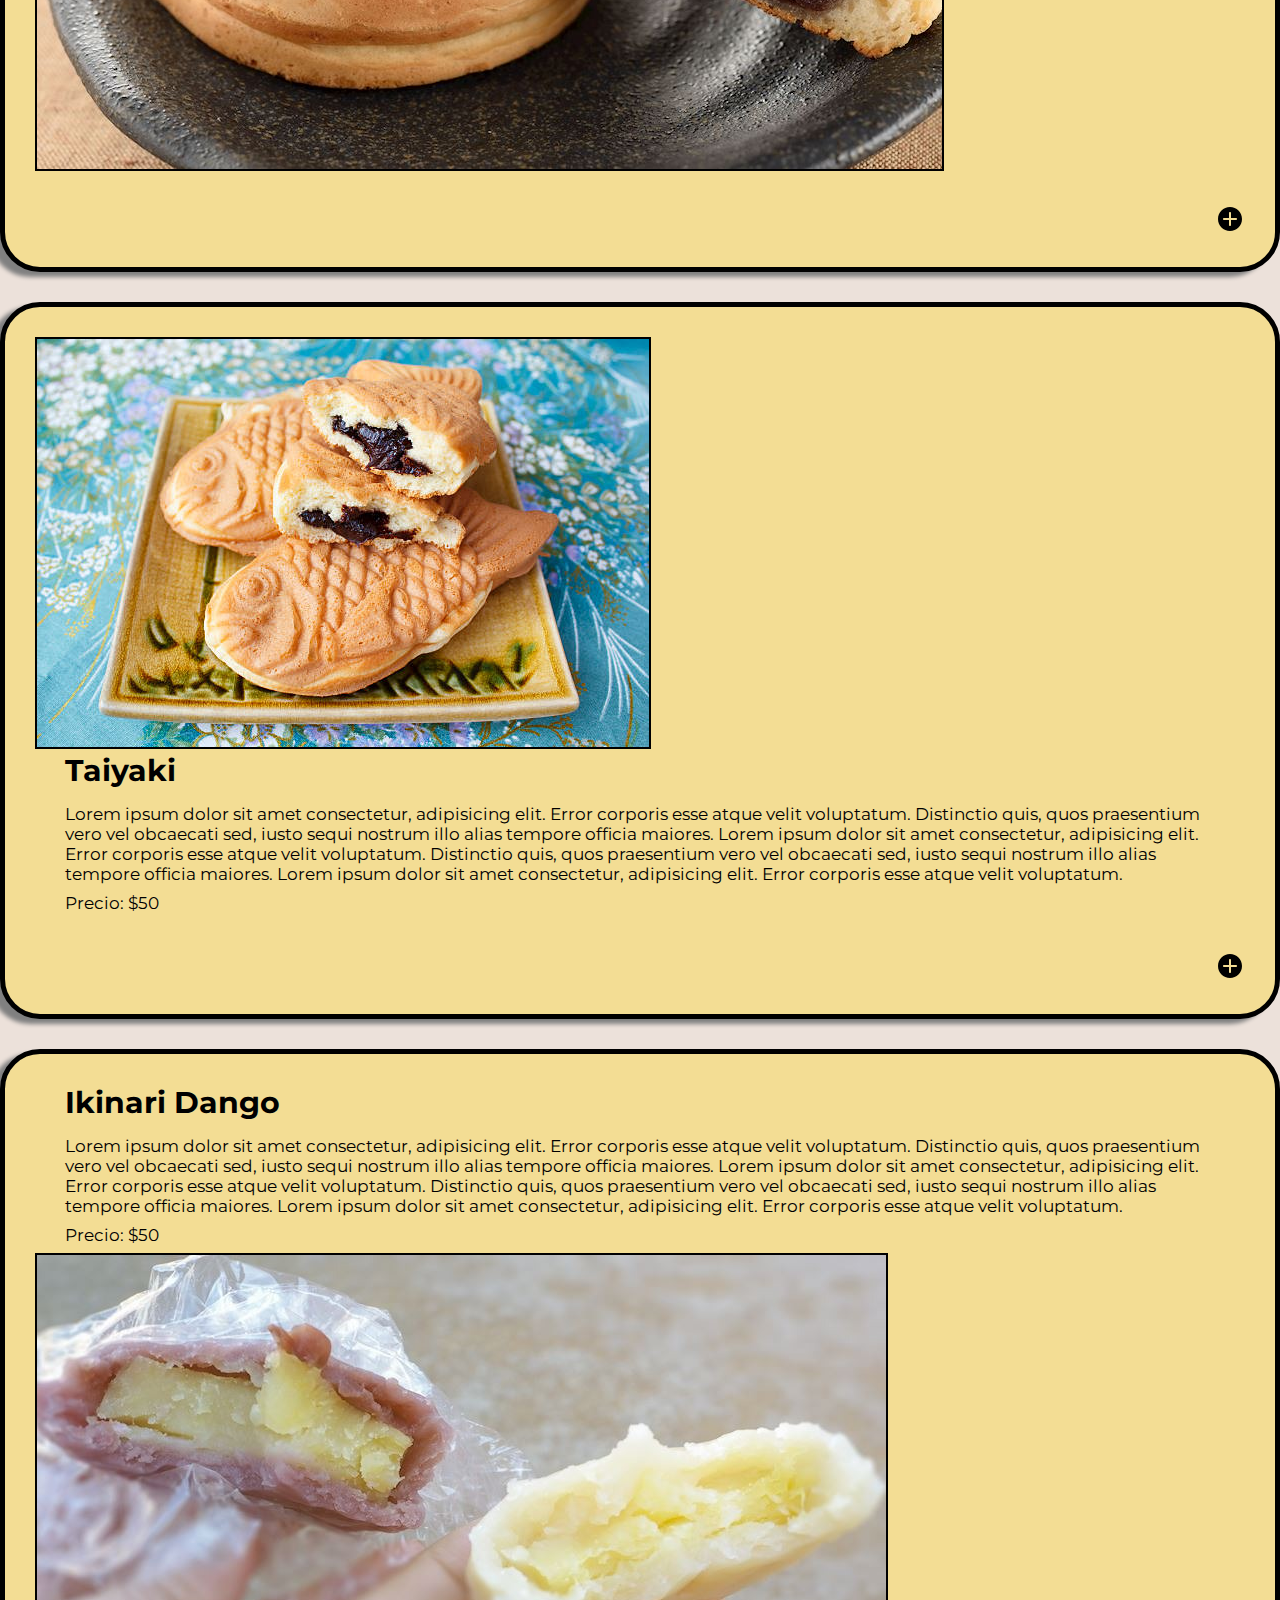
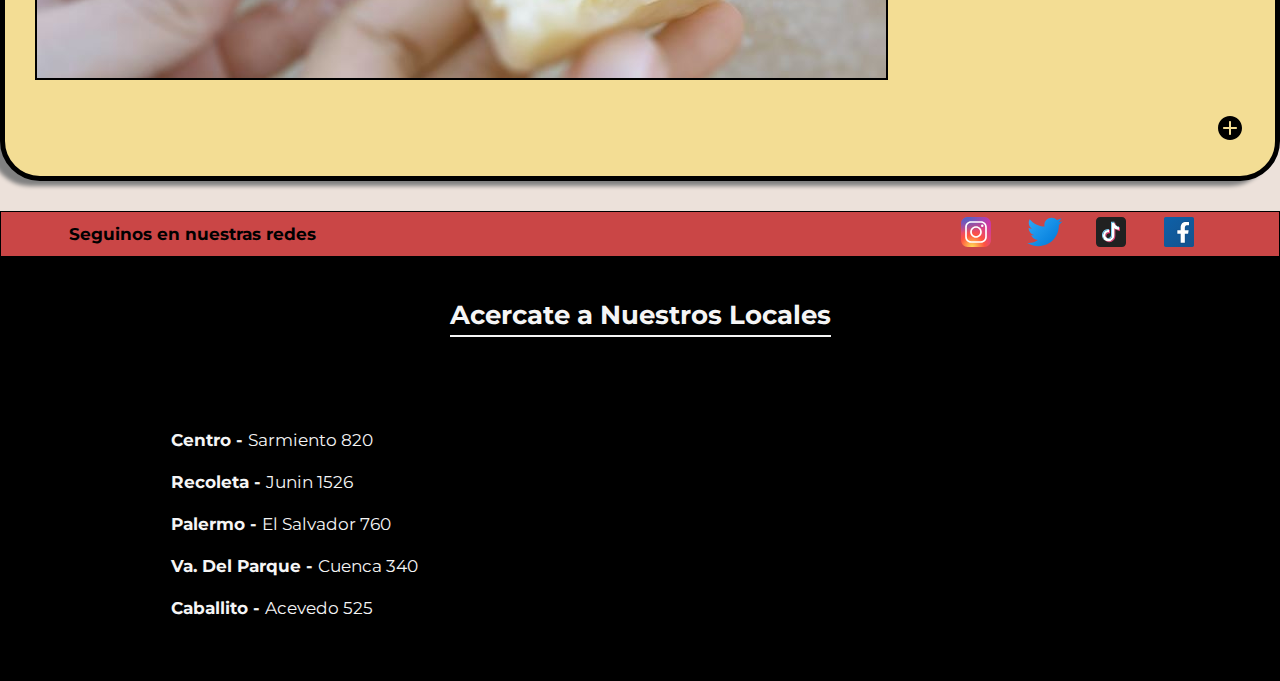
<file: sections/postres.html>
<!DOCTYPE html>
<html lang="en">
<head>
    <meta charset="UTF-8">
    <meta http-equiv="X-UA-Compatible" content="IE=edge">
    <meta name="viewport" content="width=device-width, initial-scale=1.0">
    <link rel="shortcut icon" href="../imgs/icons8-sushi-de-salmón-50.svg">
    <link href="https://cdn.jsdelivr.net/npm/bootstrap@5.0.2/dist/css/bootstrap.min.css" rel="stylesheet" integrity="sha384-EVSTQN3/azprG1Anm3QDgpJLIm9Nao0Yz1ztcQTwFspd3yD65VohhpuuCOmLASjC" crossorigin="anonymous">
    <link rel="stylesheet" href="../css/style.css">

    <title>Postres | Ohashi</title>
</head>
<body>

    <div class="wrapperSections">


    <header>

        <div class="headerDesktop">

            <div class="iconoSushi">
                <a href="../index.html">
                    <img src="../imgs/icons8-sushi-de-salmón-50.svg" width="50px" height="50px" alt="icono de sushi">
                </a>

                <div class="iconoSushiTextoDesktop">
                    <b>Ohashi</b>
                    <p>Comida Japonesa</p>
                </div>
            </div>

            <nav>
                <ul>
                    <li>
                        <a href="../index.html">Inicio</a>
                    </li>
                    <li>
                        <a href="entradas.html">Entradas</a>
                    </li>
                    <li>
                        <a href="especialidades.html">Especialidades</a>
                    </li>
                    <li>
                        <a href="postres.html">Postres</a>
                    </li>
                    <li>
                        <a href="contacto.html">Contacto</a>
                    </li>
                </ul>
            </nav>

            <div>
                <div class="iconoUsuarioCarrito">
                    <a href="">
                        <img src="../imgs/icons8-user-48.svg" width="40px" alt="icono de usuario">
                    </a>

                    <a href="">
                        <img src="../imgs/icons8-carrito-de-compras-48-_1_.svg" width="40px" alt="icono de carrito">
                    </a>
                </div>
            </div>

        </div>




    <div class="headerMobile">
    
        <div class="iconoSushi">
            <div class="iconoSushiLink">
                <a href="../index.html">
                <img src="../imgs/icons8-sushi-de-salmón-50.svg" width="50px" height="50px" alt="icono de sushi">
                </a>
            </div>
    
            <div class="iconoSushiTextoMobile">
                <b>Ohashi</b>
                <p>Comida Japonesa</p>
            </div>
        </div>


        
    
        <nav>
            <div class="navMobileDropDown">
                <img src="../imgs/hamburger.svg" alt="">
            </div>
        </nav>
    
    </div>


    </header>

    <main class="sections">

        <div class="container">
            <div class="row">
                <div class="col-lg-12 col-md-12 col-sm-12">
                    <h1>Postres</h1>
                </div>
            </div>
        </div>

        <section class="container menuItemGridBootstrap">

            <div class="row">
                <div class="col-lg-6 col-md-12 col-sm-12 menuItemImg">
                    <img src="../imgs/dorayaki.jpg" class="img-fluid" alt="">
                </div>
                <div class="col-lg-6 col-md-12 col-sm-12 menuItemText">                       
                    <h3>Dorayaki</h3>
                    <p>Lorem ipsum dolor sit amet consectetur, adipisicing elit. Error corporis esse atque velit voluptatum. Distinctio quis, quos praesentium vero vel obcaecati sed, iusto sequi nostrum illo alias tempore officia maiores. Lorem ipsum dolor sit amet consectetur, adipisicing elit. Error corporis esse atque velit voluptatum. Distinctio quis, quos praesentium vero vel obcaecati sed, iusto sequi nostrum illo alias tempore officia maiores. Lorem ipsum dolor sit amet consectetur, adipisicing elit. Error corporis esse atque velit voluptatum.</p>
                    <p>Precio: $50</p>                   
                </div>
            </div>

            <div class="row">
                <div class="col-lg-12 col-md-12 col-sm-12 plusIcon">
                <img src="../imgs/icons8-más.svg" width="30px" height="30px" class="imgPlusIcon" alt="ícono de agregar al carrito">
                </div>
            </div>

        </section>

        <section class="container menuItemGridBootstrap">

            <div class="row">
                <div class="col-lg-6 col-md-12 col-sm-12 menuItemTextReverse">
                    <h3>Mochi</h3>
                    <p>Lorem ipsum dolor sit amet consectetur, adipisicing elit. Error corporis esse atque velit voluptatum. Distinctio quis, quos praesentium vero vel obcaecati sed, iusto sequi nostrum illo alias tempore officia maiores. Lorem ipsum dolor sit amet consectetur, adipisicing elit. Error corporis esse atque velit voluptatum. Distinctio quis, quos praesentium vero vel obcaecati sed, iusto sequi nostrum illo alias tempore officia maiores. Lorem ipsum dolor sit amet consectetur, adipisicing elit. Error corporis esse atque velit voluptatum.</p>
                    <p>Precio: $50</p>              
                </div>
                <div class="col-lg-6 col-md-12 col-sm-12 menuItemImg">
                    <img src="../imgs/mochi.jpg" class="img-fluid" alt="">
                </div>
            </div>

            <div class="row">
                <div class="col-lg-12 col-md-12 col-sm-12 plusIcon">
                <img src="../imgs/icons8-más.svg" width="30px" height="30px" class="imgPlusIcon" alt="ícono de agregar al carrito">
                </div>
            </div>

        </section>

        <section class="container menuItemGridBootstrap">

            <div class="row">
                <div class="col-lg-6 col-md-12 col-sm-12 menuItemImg">
                    <img src="../imgs/shio_daifuku.jpg" class="img-fluid" alt="">
                </div>
                <div class="col-lg-6 col-md-12 col-sm-12 menuItemText">                       
                    <h3>Shio Daifuku</h3>
                    <p>Lorem ipsum dolor sit amet consectetur, adipisicing elit. Error corporis esse atque velit voluptatum. Distinctio quis, quos praesentium vero vel obcaecati sed, iusto sequi nostrum illo alias tempore officia maiores. Lorem ipsum dolor sit amet consectetur, adipisicing elit. Error corporis esse atque velit voluptatum. Distinctio quis, quos praesentium vero vel obcaecati sed, iusto sequi nostrum illo alias tempore officia maiores. Lorem ipsum dolor sit amet consectetur, adipisicing elit. Error corporis esse atque velit voluptatum.</p>
                    <p>Precio: $50</p>                 
                </div>
            </div>

            <div class="row">
                <div class="col-lg-12 col-md-12 col-sm-12 plusIcon">
                <img src="../imgs/icons8-más.svg" width="30px" height="30px" class="imgPlusIcon" alt="ícono de agregar al carrito">
                </div>
            </div>

        </section>

        <section class="container menuItemGridBootstrap">

            <div class="row">
                <div class="col-lg-6 col-md-12 col-sm-12 menuItemTextReverse">
                    <h3>Imagawayaki</h3>
                    <p>Lorem ipsum dolor sit amet consectetur, adipisicing elit. Error corporis esse atque velit voluptatum. Distinctio quis, quos praesentium vero vel obcaecati sed, iusto sequi nostrum illo alias tempore officia maiores. Lorem ipsum dolor sit amet consectetur, adipisicing elit. Error corporis esse atque velit voluptatum. Distinctio quis, quos praesentium vero vel obcaecati sed, iusto sequi nostrum illo alias tempore officia maiores. Lorem ipsum dolor sit amet consectetur, adipisicing elit. Error corporis esse atque velit voluptatum.</p>
                    <p>Precio: $50</p>            
                </div>
                <div class="col-lg-6 col-md-12 col-sm-12 menuItemImg">
                    <img src="../imgs/imagawayaki.jpg" class="img-fluid" alt="">
                </div>
            </div>

            <div class="row">
                <div class="col-lg-12 col-md-12 col-sm-12 plusIcon">
                <img src="../imgs/icons8-más.svg" width="30px" height="30px" class="imgPlusIcon" alt="ícono de agregar al carrito">
                </div>
            </div>

        </section>

        <section class="container menuItemGridBootstrap">

            <div class="row">
                <div class="col-lg-6 col-md-12 col-sm-12 menuItemImg">
                    <img src="../imgs/taiyaki.jpg" class="img-fluid" alt="">
                </div>
                <div class="col-lg-6 col-md-12 col-sm-12 menuItemText">                       
                    <h3>Taiyaki</h3>
                    <p>Lorem ipsum dolor sit amet consectetur, adipisicing elit. Error corporis esse atque velit voluptatum. Distinctio quis, quos praesentium vero vel obcaecati sed, iusto sequi nostrum illo alias tempore officia maiores. Lorem ipsum dolor sit amet consectetur, adipisicing elit. Error corporis esse atque velit voluptatum. Distinctio quis, quos praesentium vero vel obcaecati sed, iusto sequi nostrum illo alias tempore officia maiores. Lorem ipsum dolor sit amet consectetur, adipisicing elit. Error corporis esse atque velit voluptatum.</p>
                    <p>Precio: $50</p>        
                </div>
            </div>

            <div class="row">
                <div class="col-lg-12 col-md-12 col-sm-12 plusIcon">
                <img src="../imgs/icons8-más.svg" width="30px" height="30px" class="imgPlusIcon" alt="ícono de agregar al carrito">
                </div>
            </div>

        </section>

        <section class="container menuItemGridBootstrap">

            <div class="row">
                <div class="col-lg-6 col-md-12 col-sm-12 menuItemTextReverse">
                    <h3>Ikinari Dango</h3>
                    <p>Lorem ipsum dolor sit amet consectetur, adipisicing elit. Error corporis esse atque velit voluptatum. Distinctio quis, quos praesentium vero vel obcaecati sed, iusto sequi nostrum illo alias tempore officia maiores. Lorem ipsum dolor sit amet consectetur, adipisicing elit. Error corporis esse atque velit voluptatum. Distinctio quis, quos praesentium vero vel obcaecati sed, iusto sequi nostrum illo alias tempore officia maiores. Lorem ipsum dolor sit amet consectetur, adipisicing elit. Error corporis esse atque velit voluptatum.</p>
                    <p>Precio: $50</p>          
                </div>
                <div class="col-lg-6 col-md-12 col-sm-12 menuItemImg">
                    <img src="../imgs/ikinari_dango.jpg" class="img-fluid" alt="">
                </div>
            </div>

            <div class="row">
                <div class="col-lg-12 col-md-12 col-sm-12 plusIcon">
                <img src="../imgs/icons8-más.svg" width="30px" height="30px" class="imgPlusIcon" alt="ícono de agregar al carrito">
                </div>
            </div>

        </section>

    </main>


    <footer class="footer">
        
        <section class="topFooter">

            <div class="topFooterDivOne">
                <b>Seguinos en nuestras redes</b>
            </div>

            <div class="topFooterDivTwo">
                <a href="https://www.instagram.com/" target="_blank"><img class="logosFooter" src="../imgs/icons8-instagram.svg" alt="instagram logo"></a>
                <a href="https://twitter.com/" target="_blank"><img class="logosFooter" src="../imgs/icons8-twitter.svg" alt="twitter logo"></a>
                <a href="https://www.tiktok.com/" target="_blank"><img class="logosFooter" src="../imgs/icons8-tik-tok.svg"  alt="tiktok logo"></a>
                <a href="https://www.facebook.com/" target="_blank"><img class="logosFooter" src="../imgs/icons8-facebook.svg" alt="facebook logo"></a>
            </div>

        </section>

        <section>

            <div class="bottomFooterHeader">
                <h2>Acercate a Nuestros Locales</h2>
            </div>
            
            <section class="bottomFooterList">

                <div class="bottomFooterFirstDiv">
                    <ul>
                        <li><p><b>Centro - </b>Sarmiento 820</p></li>
                        <li><p><b>Recoleta - </b>Junin 1526</p></li>
                        <li><p><b>Palermo - </b>El Salvador 760</p></li>
                        <li><p><b>Va. Del Parque - </b>Cuenca 340</p></li>
                        <li><p><b>Caballito - </b>Acevedo 525</p></li>
                    </ul>
                </div>

                <div class="bottomFooterSecondDiv">
                    <div class="mapouter"><div class="gmap_canvas"><iframe width="350" height="200" id="gmap_canvas" src="https://maps.google.com/maps?q=buenos%20aires%20&t=&z=13&ie=UTF8&iwloc=&output=embed" frameborder="0" scrolling="no" marginheight="0" marginwidth="0"></iframe><a href="https://123movies-to.org"></a><br><style>.mapouter{position:relative;text-align:right;height:250px;width:350px;}</style><style>.gmap_canvas {overflow:hidden;background:none!important;height:250px;width:350px;}</style></div></div>
                </div>

            </section>

        </section>

    </footer>

</div>

<script src="https://cdn.jsdelivr.net/npm/bootstrap@5.0.2/dist/js/bootstrap.bundle.min.js" integrity="sha384-MrcW6ZMFYlzcLA8Nl+NtUVF0sA7MsXsP1UyJoMp4YLEuNSfAP+JcXn/tWtIaxVXM" crossorigin="anonymous"></script>

    
</body>
</html>
</file>
<file: css/style.css>
@import url('https://fonts.googleapis.com/css2?family=Basic&family=Montserrat:wght@700&display=swap');


*{
    margin: 0;
	padding: 0;
}

html{
    font-size: 62.5%;
    }

body{
        background-color: rgb(236, 225, 218);
        font-family: 'Basic', sans-serif;
        font-family: 'Montserrat', sans-serif;
        
    }


/* Estilos - Header & Footer*/

.headerMobile{
    /* Por algún motivo el sticky nav dejó de funcionar al agregar el CDN y no lo pude solucionar. El hamburguer icon por el momento tampoco tiene funcionalidad porque es un solo una imagen, no fue hecho con Bootstrap */
    
    background-color: rgb(202, 70, 70);
    border: 1px black solid;
    height: 100px;
    padding-left: 1.5em;
    padding-right: 1.5em;
    display: flex;
    flex-flow: row nowrap;
    align-items: center;
    justify-content:space-between;
    position: sticky;
    align-self: start;
    z-index:9999; 
}

.navMobileDropDown{
    margin-right: 2em;
    filter: invert(1);
}

.headerDesktop{
    display: none;
}


.iconoSushi{
    display: flex;
    flex-direction: row nowrap;
    align-items: center;
    margin-left: 2em;
    transition: 1s ease;
}

.iconoSushi:hover{
    transform: scale(1.05);
    transition: all 1s ease;
}

.iconoSushiLink{
    width: 70px;
    height: auto;
}

.iconoSushiLink a img{
    width: 100%;
    height: 100%;
}

.iconoSushiTextoMobile{
    display: flex;
    flex-direction: column;
    margin-left: 1.5em;
}

.iconoSushi b {
    color:black;
    font-size: 2em; 
}

.iconoSushi p {
    color:black;
    font-size: 2em;
}


nav ul{
    display: flex;
    flex-flow: row nowrap;
    justify-content: center;    
}   

nav li {
    list-style-type: none;
    margin-left: 1.5em;
    margin-right: 1.5em;
    font-size: 2em;
}


a{
    font-weight:bold;
    text-decoration: none;
    color: black;
}

a:hover{
    color: whitesmoke;
}

.iconoUsuarioCarrito a{
    padding: 1em;
}


.footer{
    border: 1px black solid;
    font-size: 1.7em;
}


.topFooter {
    background-color: rgb(202, 70, 70);
    display: flex;
    flex-direction: column;
}

.topFooterDivOne {
    display: flex;
    align-self: flex-start;
    margin-left: 3em;
}

.topFooterDivOne b{
    color: black;
    font-weight: bold;
}

.topFooterDivTwo { 
    
    align-self: flex-start;
    margin-left: 2em;
}

.topFooterDivTwo a {
    margin-top: 1em;
    margin-bottom: 1em;
    padding-left: 0.5em;
    padding-right: 0.5em;
}

.logosFooter{
    width: 40px; 
    height: 40px;
    transition: 0.5s ease;
}

.logosFooter:hover{
    transform: scale(1.2);
    transition: 0.5s;
}

.bottomFooterHeader{
    background-color: black;
    padding: 2.5em;    
    display: flex;
    justify-content: center;
}

.bottomFooterHeader h2{
    color: whitesmoke;
    margin-bottom: 2em;
    padding-bottom: 0.2em;
    border-bottom: 2px whitesmoke solid;
}

.bottomFooterList{
    background-color: black;
    display: flex;
    flex-flow: row wrap;
    justify-content: space-around;
}

.bottomFooterFirstDiv ul{
    color: whitesmoke;
}

.bottomFooterFirstDiv ul li{
    list-style-type: none;
    padding-bottom: 1.3em;
}


/* Estilos - Index*/

.carouselImages img {
    height: 100%;
    width: 100%;
}

.carouselDesktop{
    display: none;
}

.separador{
    background-color: rgb(202, 70, 70);
    margin: 1em;
    height: 7em;
    border: 1px solid black;
    padding-top: 4em;
    padding-bottom: 4em;
    display: flex;
    flex-flow: column nowrap;
    justify-content: space-around; 
}

.separadorHeaderUno{
    display: none;
}

.separadorHeaderUno h2{
    font-weight: bold;
    font-size: 2em;
    color: black;
}

.separadorHeaderDos{
    align-self: center;
}

.separadorHeaderDos h2{
    font-weight: bold;
    font-size: 2em;
    color: black;
}

.iconoSushiSeparador{
    display: flex;
    flex-direction: row;
    align-self: center;
    transition: 1s ease;
}

.iconoSushiSeparador:hover{
    transform: scale(1.05);
    transition: all 1s ease;
}

.iconoSushiSeparador b{
    margin-left: 1em;
    font-size: 2em;
    color: black;
    align-self: center;
}

.twoColumn{
    background-color: rgb(202, 70, 70);
    margin: 0 0 2em 0; 
    max-width: 100%;
    border: 1px solid black;
    padding-top: 1em;
    padding-bottom: 1em;
    display: flex;
    flex-direction: column;
    align-items: center;
    }

.video iframe{
    width: 90vw;
    height: 40vh;
} 

.sectionMosaico{
    margin-top: 1.5em;
    margin-bottom: 1.5em;
    width: 70vw;
    margin: auto;
}

.mosaico {
    border: 1px solid black;
    background-color: rgb(202, 70, 70);
    padding: 1em;
    margin-bottom: 1.5em;
}

.imgMosaico{
    transition: 1s ease;
}

.imgMosaico:hover{
    transform: scale(1.05);
    transition: 0.7s;
    cursor: pointer;
}



/* Estilos Sections */

.sections h1{
    font-weight: bold;
    text-align: center;
    margin: 20px 0px 20px 0px;
    border: 2px black solid;
    box-shadow: -8px 5px 4px grey;
    border-radius: 10px;
    background-color: rgb(248, 190, 190);
    transition: 0.5s ease;
}

.sections h2{
    font-weight: bold;
    text-align: left;
    margin-top: 2em;
    margin-left: 5em;
    margin-bottom: 1em;
    padding: 10px;
    display: inline-block;
    border: 2px black solid;
    border-radius: 10px;
    box-shadow: -8px 5px 4px grey;
    background-color: rgb(252, 206, 206);
    transition: 0.5s ease;
}

.sections h1:hover{
    box-shadow: -10px 5px 4px rgb(0, 0, 0);
    transition-duration: 1s;
}

.sections h2:hover{
    box-shadow: -10px 5px 4px rgb(0, 0, 0);
    transition-duration: 1s;
}

.menuItemGridBootstrap{
    margin-top: 30px;
    margin-bottom: 30px;
    padding: 30px;
    background-color: rgb(243, 221, 148);
    border: 5px black solid;
    border-radius: 40px;
    box-shadow: -10px 5px 4px grey;
    transition: 0.5s;
}

.menuItemGridBootstrap:hover{
    transform: scale(1.02);
    box-shadow: -10px 5px 4px rgb(0, 0, 0);
    transition: all 0.5s ease-in-out;
}

.menuItemImg img{
    border: 2px black solid;
}

.menuItemText{
    padding-left: 3em; 
    padding-right: 3em;
    display: flex;
    flex-direction: column;
}

.menuItemText h3 {
    font-weight: bold;
    font-size: 3em;
    margin-top: 1em;
    margin-bottom: 0.5em;
}

.menuItemText p {
    font-size: 1.5em;
    margin-bottom: 0.5em;
}

.plusIcon{
    text-align: right;
    margin-top: 3em;
}

.imgPlusIcon{
    transition: 0.5s ease;
}

.imgPlusIcon:hover{ 
    cursor: pointer;
    transform: scale(1.5) rotate(90deg);
    transition-duration: 0.5s;
    filter: invert(20%);
}

.menuItemTextReverse{
    padding-left: 3em; 
    padding-right: 3em;
    display: flex;
    flex-direction: column;
}

.menuItemTextReverse img {
    align-self: flex-end;
} 

.menuItemTextReverse h3 {
    font-weight: bold;
    font-size: 3em;
    margin-bottom: 0.5em;
}

.menuItemTextReverse p {
    font-size: 1.5em;
    margin-bottom: 1.5em;
}

.sectionContacto {
    margin: 30px;
    display: flex;
    flex-direction: column;
}

fieldset{
    border: 3px black solid;
    padding: 30px;
    max-width: 100%;
    margin-bottom: 3em;
    display: flex;
    flex-direction: column;
    justify-content: space-evenly;
    }

legend{
    font-weight: bold;
    font-size: 20px;
    margin-top: 20px;
}

input{
    margin-bottom: 20px;
    padding: 7px;
}

input[type=checkbox] {
    margin-top:20px;
}

input[type=submit] {
    height: 50px;
}


/* Grid-areas - Header, Footer & Index */

header{
    grid-area: header;
}

.carouselContainer{
    grid-area: carousel;
}

.separador{
    grid-area: separador;
}

.sectionMosaico{
    grid-area: mosaico;
}

.twoColumn{
    grid-area: twocolumn;
}

footer{
    grid-area: footer;
}

.wrapperIndex{
    display: grid;
    grid-template-areas: 
    "header"
    "carousel"
    "separador"
    "mosaico"   
    "twocolumn"
    "footer"
    ;
}


/* Grid-areas - Sections*/

section{
    grid-area: itemMenu;
}

.wrapperSections{

    display: grid;
    grid-template-areas: 
    "header"
    "itemMenu"
    "footer"
    ;
}


/* Media Queries */

@media(min-width:500px){


    .twoColumn{
        padding-bottom: 1em;
        display: flex;
        flex-flow: column;
        justify-content: space-around;
    }

    .video iframe{
        width: 90vw;
        height: 40vh;
    } 

    .carouselDesktop{
        display: block;
    }

    .carouselMobile{
        display: none;
    }

    .topFooter {
        background-color: rgb(202, 70, 70);
        display: flex;
        flex-direction: row;
        justify-content: space-between;
    }
    
    .topFooterDivOne {
        display: flex;
        align-self: center;
        margin-left: 4em;
    }
    
    .topFooterDivTwo { 
        justify-content: space-evenly;
        margin-right: 4em;
    
    }
    
    .topFooterDivTwo a {
        padding-left: 0.7em;
        padding-right: 0.7em;
        margin-left: 0;
        margin-right: 0;
    }

}


@media(min-width:768px){


    .headerMobile{
        display: none;
    }

    .headerDesktop {
        background-color: rgb(202, 70, 70);
        border: 1px black solid;
        height: 100px;
        padding-left: 1.5em;
        padding-right: 1.5em;
        display: flex;
        flex-flow: row nowrap;
        align-items: center;
        justify-content: space-between;
        position: sticky;
        align-self: start;
        z-index:9999;
    }

    .iconoSushiTextoDesktop b {
        display: none;
        
    }
    
    .iconoSushiTextoDesktop p {
        display: none
    }

    .twoColumn{
        padding-bottom: 1em;
        display: flex;
        flex-direction: row;
        justify-content: space-around;
        
    }

    .video iframe{
        width: 50em;
        height: 40vh;   
        margin-left: 1em;
        margin-right: 1em;
    } 

    .separador{
        display: flex;
        flex-flow: row nowrap;
        padding-top: 1em;
        padding-bottom: 1em;
} 

    .sectionContacto {
        margin: 30px;
        display: flex;
        flex-direction: row;
        align-self: start;
        justify-content: space-evenly;
    }

    fieldset{
        width: 100%;
        }
}


@media(min-width:1024px){

    .iconoSushi{
        display: flex;
        flex-direction: column;
        margin-left: 2em;
    }

    .iconoSushiTextoDesktop{
        display: flex;
        flex-flow: column nowrap;
        align-items: center;
    }
    
    .iconoSushiTextoDesktop b {
        display: block;
        color:black;
        font-size: 1.4em;
    }
    
    .iconoSushiTextoDesktop p {
        display: block;
        color:black;
        font-size: 0.8em;
        justify-content: center;
    }

    .separadorHeaderUno{
        display: block;
        align-self: center;
    }
    
    .separadorHeaderUno h2{
        font-size: 2em;        
    }

    .separadorHeaderDos{
        display: block;
        align-self: center;
    }
    
    .separadorHeaderDos h2{
        font-size: 2em;        
    }



    /* Sections - Menu Items con BootStrap */

    /*Nota: Al agregar el CDN se me desacomodaron un poco los márgenes y se ve un poco mal especialmente en mobile */

    /* .sections h1:hover{
        box-shadow: -10px 5px 4px rgb(0, 0, 0);
        transition-duration: 1s;
    }
    
    .sections h2:hover{
        box-shadow: -10px 5px 4px rgb(0, 0, 0);
        transition-duration: 1s;
    } */

    .menuItemGridBootstrap{
        margin-top: 30px;
        margin-bottom: 30px;
        padding: 30px;
        background-color: rgb(243, 221, 148);
        border: 5px black solid;
        border-radius: 40px;
        box-shadow: -10px 5px 4px grey;
        transition: 0.5s ease;
    }
    
    .menuItemImg img{
        border: 2px black solid;
    }
    
    .menuItemText{
        padding-left: 3em; 
        padding-right: 3em;
        display: flex;
        flex-direction: column;
        justify-content: space-around;
    }
    
    .menuItemText h3 {
        font-weight: bold;
        font-size: 3em;
        margin-top: 0;
        margin-bottom: 0.5em;
    }
    
    .menuItemText p {
        font-size: 1.7em;
        margin-bottom: 0.5em;
    }
    
    .menuItemText img {
        align-self: flex-end;
    } 

    .menuItemTextReverse{
        padding-left: 3em; 
        padding-right: 3em;
        display: flex;
        flex-direction: column;
        justify-content: space-around;
    }
    
    .menuItemTextReverse h3 {
        font-weight: bold;
        font-size: 3em;
        margin-bottom: 0.5em;
    }
    
    .menuItemTextReverse p {
        font-size: 1.7em;
        margin-bottom: 0.5em;
    }
        
    .menuItemTextReverse img {
        align-self: flex-start;
    }

}
</file>
